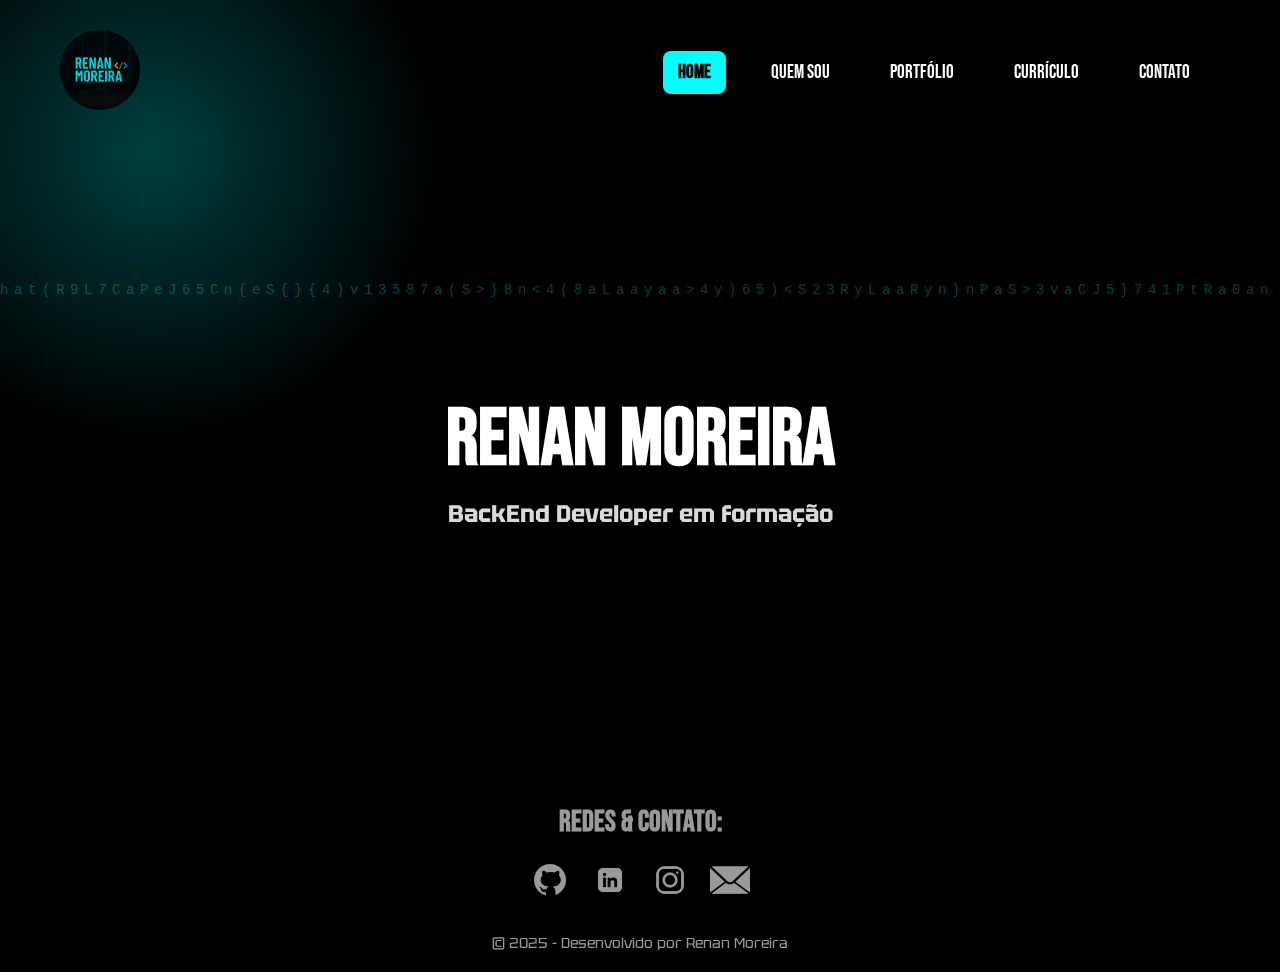
<file: index.html>
<!DOCTYPE html>
<html lang="pt-br">

<head>
  <meta charset="UTF-8" />
  <meta name="viewport" content="width=device-width, initial-scale=1.0" />
  <title>Renan Moreira - Portfólio</title>
  <link rel="stylesheet" href="styles/stylesIndex.css" />
  <link href="https://fonts.googleapis.com/css2?family=Tektur:wght@400..900&family=Bebas+Neue&display=swap"
    rel="stylesheet" />
</head>

<body>
  <canvas id="matrix"></canvas>

  <section class="container">
    <header class="cabecalho">
      <figure class="logo">
        <a href="contato.html">
          <img src="Assents/imagens/renan-logo.png" alt="Logo Renan Moreira" />
        </a>
      </figure>

      <nav class="menu" id="topo">
        <a href="index.html" class="ativo">Home</a>
        <a href="quemSouEu.html">Quem Sou</a>
        <a href="portifolio.html">Portfólio</a>
        <a href="curriculo.html">Currículo</a>
        <a href="contato.html">Contato</a>
      </nav>
    </header>

    <main class="conteudo-principal">
      <h1 class="titulo">Renan Moreira</h1>
      <h2 class="descricao">BackEnd Developer em formação</h2>
    </main>

    <footer class="rodape">
      <section class="destaques">
        <h3>Redes & Contato:</h3>
        <section class="logos">
          <a href="https://github.com/im-Renan" target="_blank">
            <img src="Assents/imagens/github-logo.png" alt="GitHub">
          </a>
          <a href="https://linkedin.com/in/irenan-moreira" target="_blank">
            <img src="Assents/imagens/linkedin-logo.png" alt="LinkedIn">
          </a>
          <a href="https://www.instagram.com/i.renanx" target="_blank">
            <img src="Assents/imagens/insta-logo.png" alt="Insta">
          </a>
          <a href="mailto:renan.edc21@gmail.com" target="_blank">
            <img src="Assents/imagens/email-logo.png" alt="Email">
          </a>
        </section>
      </section>
      <p>© 2025 - Desenvolvido por Renan Moreira</p>
    </footer>
  </section>

  <nav class="menu-flutuante" id="menuFlutuante">
    <img src="Assents/imagens/menu-flutuante.png" alt="Menu" class="menu-icon" />
    <article class="menu-opcoes">
      <a href="index.html" title="Home" class="ativo">Home</a>
      <a href="quemSouEu.html" title="Quem Sou">Quem Sou</a>
      <a href="portifolio.html" title="Portfólio">Portfólio</a>
      <a href="curriculo.html" title="Currículo">Currículo</a>
      <a href="contato.html" title="Contato">Contato</a>
    </article>
  </nav>

  <a href="#" class="btn-topo" id="btnTopo">
    <img src="Assents/imagens/setaTopo.png" alt="Voltar ao topo" />
  </a>

  <script src="Js/matrix.js"></script>
  <script src="Js/menuFlutuante.js"></script>
  <script src="Js/botaoTopo.js"></script>
  <script src="Js/visibilidade.js"></script>
</body>

</html>
</file>
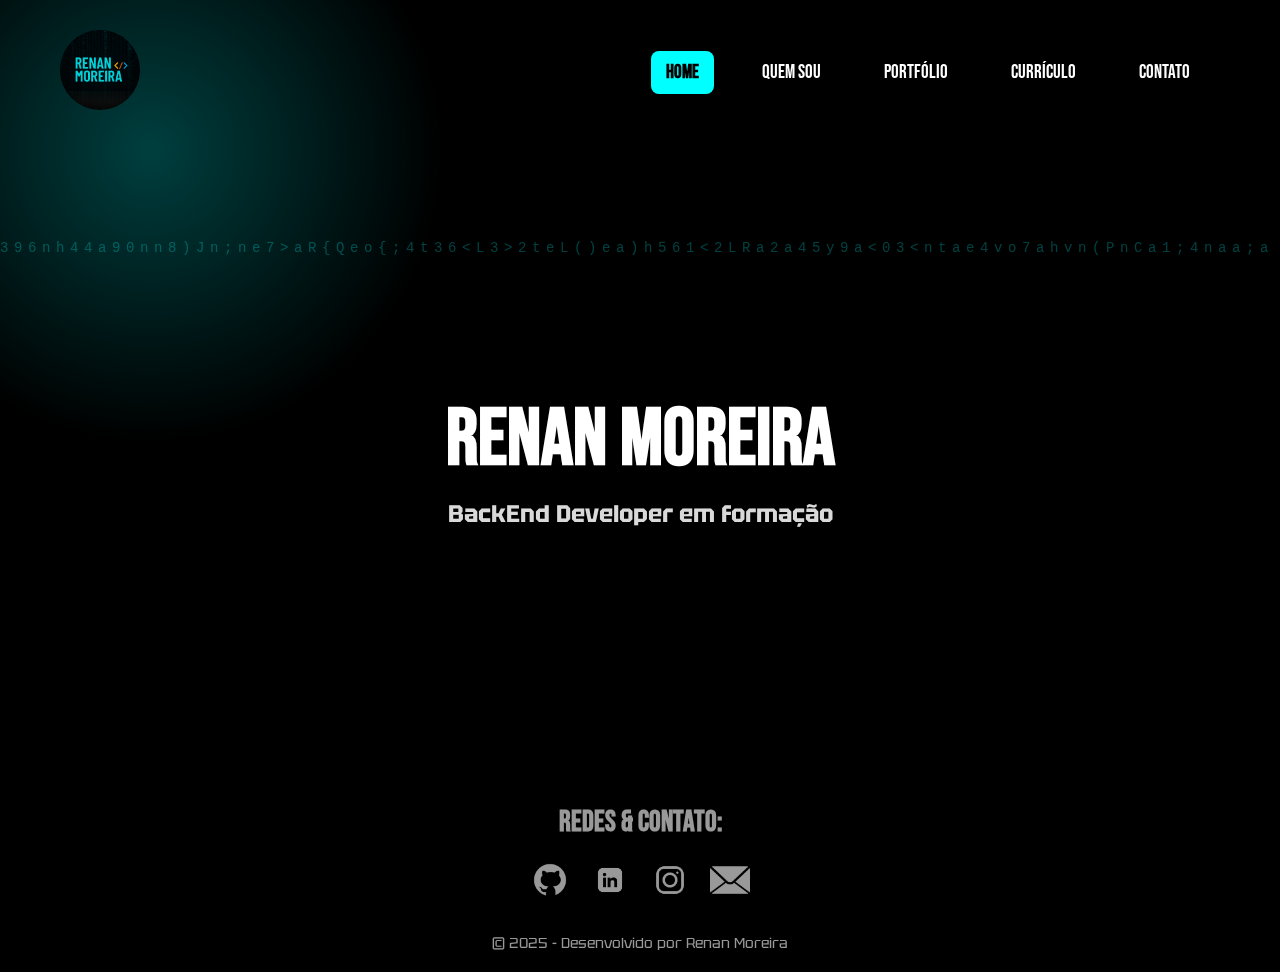
<file: Portfolio/index.html>
<!DOCTYPE html>
<html lang="pt-br">

<head>
  <meta charset="UTF-8" />
  <meta name="viewport" content="width=device-width, initial-scale=1.0" />
  <title>Renan Moreira - Portfólio</title>
  <link rel="stylesheet" href="styles/stylesIndex.css" />
  <link href="https://fonts.googleapis.com/css2?family=Tektur:wght@400..900&family=Bebas+Neue&display=swap"
    rel="stylesheet" />
</head>

<body>
    <canvas id="matrix"></canvas>

    <section class="container">
      <!-- Cabeçalho -->
      <header class="cabecalho">
        <figure class="logo">
          <a href="contato.html">
            <img src="Assents/imagens/renan-logo.png" alt="Logo Renan Moreira" />
          </a>
        </figure>

        <nav class="menu" id="topo">
          <a href="index.html" class="ativo">Home</a>
          <a href="quemSouEu.html">Quem Sou</a>
          <a href="portifolio.html">Portfólio</a>
          <a href="curriculo.html">Currículo</a>
          <a href="contato.html">Contato</a>
        </nav>
      </header>

      <!-- Conteúdo principal -->
      <main class="conteudo-principal">
        <h1 class="titulo">Renan Moreira</h1>
        <h2 class="descricao">BackEnd Developer em formação</h2>
      </main>

      <!-- Rodapé -->
      <footer class="rodape">
        <section class="destaques">
          <h3>Redes & Contato:</h3>
          <section class="logos">
            <a href="https://github.com/im-Renan" target="_blank">
              <img src="Assents/imagens/github-logo.png" alt="GitHub">
            </a>
            <a href="https://linkedin.com/in/irenan-moreira" target="_blank">
              <img src="Assents/imagens/linkedin-logo.png" alt="LinkedIn">
            </a>
            <a href="https://www.instagram.com/i.renanx" target="_blank">
              <img src="Assents/imagens/insta-logo.png" alt="Insta">
            </a>
            <a href="mailto:renan.edc21@gmail.com" target="_blank">
              <img src="Assents/imagens/email-logo.png" alt="Email">
            </a>
          </section>
        </section>
        <p>© 2025 - Desenvolvido por Renan Moreira</p>
      </footer>
    </section>

    <!-- Menu Flutuante -->
    <nav class="menu-flutuante" id="menuFlutuante">
      <img src="Assents/imagens/menu-flutuante.png" alt="Menu" class="menu-icon" />
      <article class="menu-opcoes">
        <a href="index.html" title="Home" class="ativo">Home</a>
        <a href="quemSouEu.html" title="Quem Sou">Quem Sou</a>
        <a href="portifolio.html" title="Portfólio">Portfólio</a>
        <a href="curriculo.html" title="Currículo">Currículo</a>
        <a href="contato.html" title="Contato">Contato</a>
      </article>
    </nav>

    <!-- Botão de topo -->
    <a href="#" class="btn-topo" id="btnTopo">
      <img src="Assents/imagens/setaTopo.png" alt="Voltar ao topo" />
    </a>

    <!-- Scripts -->
    <script src="Js/matrix.js"></script>
    <script src="Js/menuFlutuante.js"></script>
    <script src="Js/botaoTopo.js"></script>
</body>

</html>
</file>
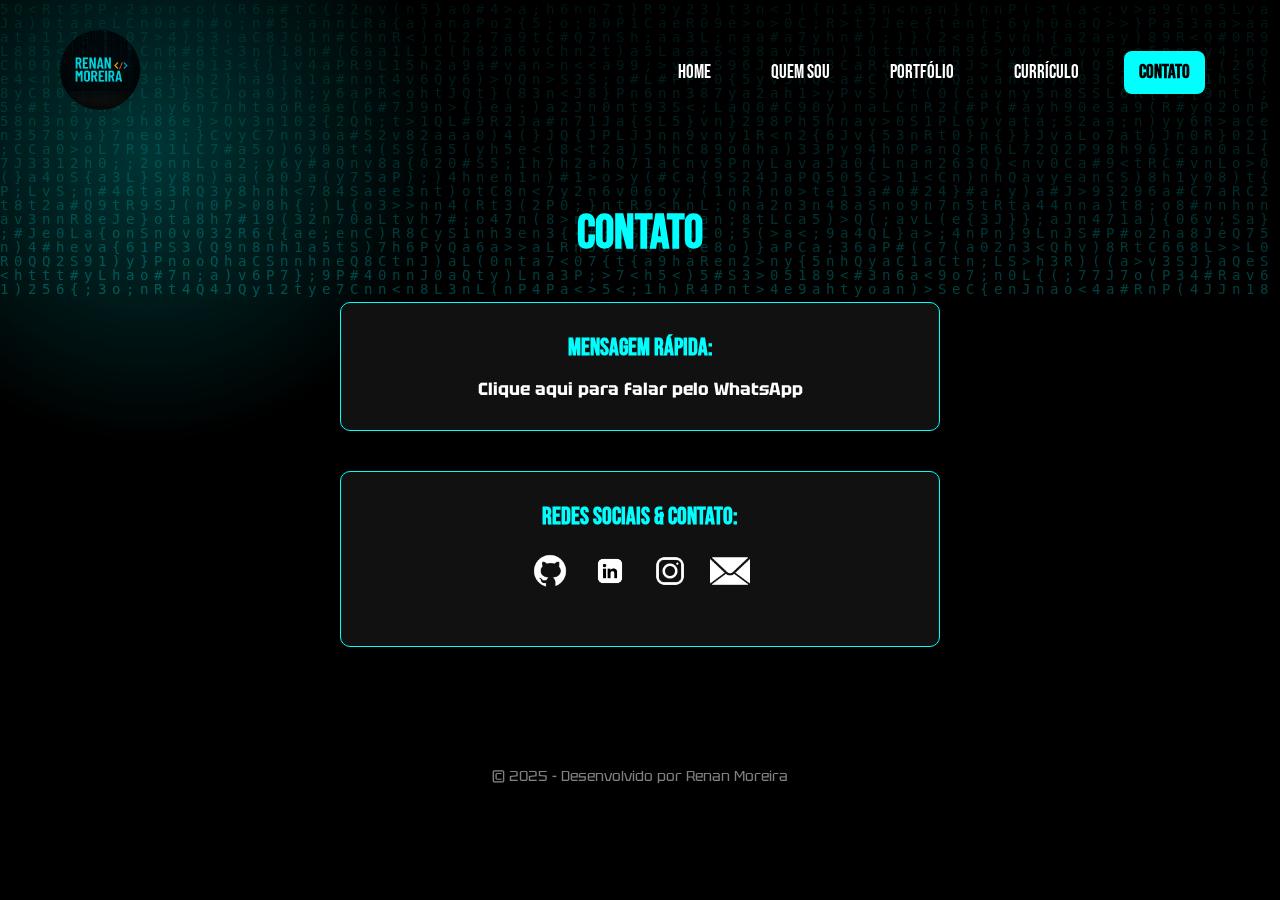
<file: contato.html>
<!DOCTYPE html>
<html lang="pt-br">

<head>
  <meta charset="UTF-8" />
  <meta name="viewport" content="width=device-width, initial-scale=1.0, viewport-fit=cover" />
  <title>Contato - Renan Moreira</title>
  <link rel="stylesheet" href="styles/stylesContato.css " />
  <link href="https://fonts.googleapis.com/css2?family=Tektur:wght@400..900&family=Bebas+Neue&display=swap"
    rel="stylesheet" />
</head>

<body>
  <canvas id="matrix"></canvas>

  <section class="container">
    <header class="cabecalho">
      <figure class="logo">
        <a href="index.html">
          <img src="Assents/imagens/renan-logo.png" alt="Logo Renan Moreira" />
        </a>
      </figure>

      <nav class="menu">
        <a href="index.html">Home</a>
        <a href="quemSouEu.html">Quem Sou</a>
        <a href="portifolio.html">Portfólio</a>
        <a href="curriculo.html">Currículo</a>
        <a href="contato.html" class="ativo">Contato</a>
      </nav>
    </header>

    <main class="contato">
      <h1>CONTATO</h1>

      <section class="info-contato">
        <h2>Mensagem rápida:</h2>
        <p>
          <a href="https://wa.me/5598992317673" target="_blank">Clique aqui para falar pelo WhatsApp</a>
        </p>
      </section>

      <section class="info-contato">
        <h2>Redes Sociais & contato:</h2>
        <section class="logos">
          <a href="https://github.com/im-Renan" target="_blank"><img src="Assents/imagens/github-logo.png"
              alt="GitHub"></a>
          <a href="https://linkedin.com/in/irenan-moreira" target="_blank"><img src="Assents/imagens/linkedin-logo.png"
              alt="LinkedIn"></a>
          <a href="https://www.instagram.com/i.renanx" target="_blank"><img src="Assents/imagens/insta-logo.png"
              alt="Insta"></a>
          <a href="mailto:renan.edc21@gmail.com" target="_blank"><img src="Assents/imagens/email-logo.png"
              alt="Email"></a>
        </section>
    </main>
  </section>

  <footer class="rodape">
    <p>© 2025 - Desenvolvido por Renan Moreira</p>
  </footer>

  <nav class="menu-flutuante" id="menuFlutuante">
    <img src="Assents/imagens/menu-flutuante.png" alt="Menu" class="menu-icon" />
    <article class="menu-opcoes">
      <a href="index.html" title="Home">Home</a>
      <a href="quemSouEu.html" title="Quem Sou">Quem Sou</a>
      <a href="portifolio.html" title="Portfólio">Portfólio</a>
      <a href="curriculo.html" title="Currículo">Currículo</a>
      <a href="contato.html" title="Contato" class="ativo">Contato</a>
    </article>
  </nav>

  <a href="#" class="btn-topo" id="btnTopo">
    <img src="Assents/imagens/setaTopo.png" alt="Voltar ao topo" />
  </a>


  <script src="Js/matrix.js"></script>
  <script src="Js/menuFlutuante.js"></script>
  <script src="Js/botaoTopo.js"></script>
  <script src="Js/visibilidade.js"></script>
</body>

</html>
</file>
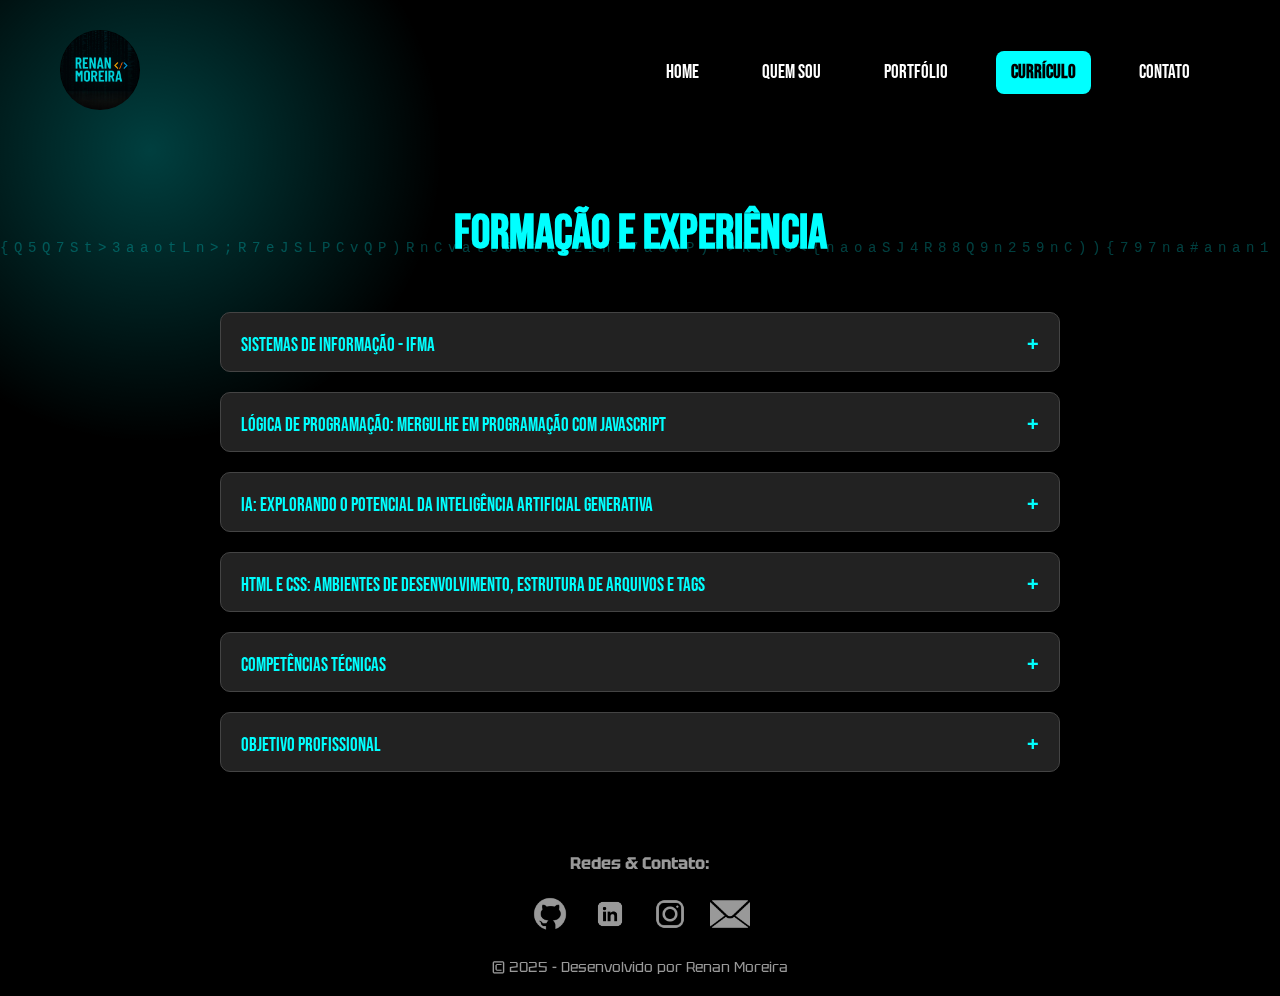
<file: curriculo.html>
<!DOCTYPE html>
<html lang="pt-br">

<head>
    <meta charset="UTF-8" />
    <meta name="viewport" content="width=device-width, initial-scale=1.0" />
    <title>Currículo - Renan Moreira</title>
    <link rel="stylesheet" href="styles/stylesCurriculo.css" />
    <link href="https://fonts.googleapis.com/css2?family=Tektur:wght@400..900&family=Bebas+Neue&display=swap"
        rel="stylesheet" />
</head>

<body>
    <canvas id="matrix"></canvas>

    <section class="container">
        <header class="cabecalho">
            <figure class="logo">
                <a href="contato.html">
                    <img src="Assents/imagens/renan-logo.png" alt="Logo Renan Moreira" />
                </a>
            </figure>

            <nav class="menu" id="topo">
                <a href="index.html">Home</a>
                <a href="quemSouEu.html">Quem Sou</a>
                <a href="portifolio.html">Portfólio</a>
                <a href="curriculo.html" class="ativo">Currículo</a>
                <a href="contato.html">Contato</a>
            </nav>
        </header>

        <main class="curriculo">
            <h1>Formação e Experiência</h1>

            <section class="experiencia">
                <article class="card">
                    <button class="card-header">
                        <figcaption>Sistemas de Informação - IFMA</figcaption>
                        </figure>
                        <span class="toggle-btn">+</span>
                    </button>
                    <section class="card-body">
                        <p>
                            Início em 2024. Curso voltado à formação de profissionais em tecnologia, com base sólida em
                            programação, algoritmos, estrutura de dados, engenharia de software, banco de dados, redes
                            de computadores e desenvolvimento de sistemas web. Também inclui noções de gestão,
                            matemática e segurança da informação. Foco atual em back-end e resolução de problemas
                            computacionais.
                        </p>
                        </p>
                    </section>
                </article>


                <article class="card">
                    <button class="card-header">
                        Lógica de programação: mergulhe em programação com JavaScript
                        <span class="toggle-btn">+</span>
                    </button>
                    <section class="card-body">
                        <ul>
                            <li>Ingresse no mundo de desenvolvimento seguindo boas práticas de programação</li>
                            <li>Desenvolva uma aplicação do início ao fim, inspirada no mundo real</li>
                            <li>Aprenda a adaptar soluções desenvolvidas pela linguagem em seus programas de software
                            </li>
                            <li>Integrar a Maritaca AI no ambiente de trabalho</li>
                        </ul>
                        <img src="Assents/imagens/certificados/Certificado - Alura - Cursos {2}_page-0001.jpg"
                            alt="Certificado Node.js" class="certificado" />
                    </section>
                </article>

                <article class="card">
                    <button class="card-header">
                        IA: explorando o potencial da inteligência artificial generativa
                        <span class="toggle-btn">+</span>
                    </button>
                    <section class="card-body">
                        <ul>
                            <li>Como utilizar o ChatGPT para criar e manipular textos</li>
                            <li>Explorar as funcionalidades do Google AI Studio para IAs multimodais</li>
                            <li>Revisar e resumir textos de forma eficiente com o Gemini</li>
                            <li>Integrar a Maritaca AI no ambiente de trabalho</li>
                            <li>Aplicar IAs generativas para aumentar a produtividade</li>
                            <li>Utilizar IAs para lidar com diferentes tipos de mídia</li>
                        </ul>
                        <img src="Assents/imagens/certificados/Certificado - Alura - CursoIA_page-0001.jpg"
                            alt="Certificado Node.js" class="certificado" />
                    </section>
                </article>

                <article class="card">
                    <button class="card-header">
                        HTML e CSS: ambientes de desenvolvimento, estrutura de arquivos e tags
                        <span class="toggle-btn">+</span>
                    </button>
                    <section class="card-body">
                        <ul>
                            <li>Aprenda a fazer o download e instalar um ambiente para o desenvolvimento de páginas HTML
                                e CSSComo utilizar o ChatGPT para criar e manipular textos</li>
                            <li>Saiba como estudar uma nova tecnologia com base na documentação</li>
                            <li>Crie um projeto com HTML e CSS do zero</li>
                            <li>Pratique estilizações com CSS</li>
                            <li>Entenda a importância do HTML semântico e boas práticas de desenvolvimento</li>
                        </ul>
                        <img src="Assents/imagens/certificados/Renan Moreira Da Silva - Curso HTML e CSS_ ambientes de desenvolvimento, estrutura de arquivos e tags - Alura_page-0001.jpg"
                            alt="Certificado Node.js" class="certificado" />
                    </section>
                </article>


                <article class="card">
                    <button class="card-header">
                        Competências Técnicas
                        <span class="toggle-btn">+</span>
                    </button>
                    <section class="card-body">
                        <ul>
                            <li>Java • C • JavaScript</li>
                            <li>SQL • OracleSQL • MongoDB</li>
                            <li>Git • GitHub • Docker</li>
                            <li>HTML • CSS • Figma</li>
                        </ul>
                    </section>
                </article>

                <article class="card">
                    <button class="card-header">
                        Objetivo Profissional
                        <span class="toggle-btn">+</span>
                    </button>
                    <section class="card-body">
                        <p>Buscar minha primeira experiência como dev backend ou estágio técnico em TI.</p>
                    </section>
                </article>
            </section>
        </main>

        <footer class="rodape">
            <section class="destaques">
                <h3>Redes & Contato:</h3>
                <section class="logos">
                    <a href="https://github.com/im-Renan" target="_blank"><img src="Assents/imagens/github-logo.png"
                            alt="GitHub"></a>
                    <a href="https://linkedin.com/in/irenan-moreira" target="_blank"><img
                            src="Assents/imagens/linkedin-logo.png" alt="LinkedIn"></a>
                    <a href="https://www.instagram.com/i.renanx" target="_blank"><img
                            src="Assents/imagens/insta-logo.png" alt="Insta"></a>
                    <a href="mailto:renan.edc21@gmail.com" target="_blank"><img src="Assents/imagens/email-logo.png"
                            alt="Email"></a>
                </section>
            </section>
            <p>© 2025 - Desenvolvido por Renan Moreira</p>
        </footer>

        <nav class="menu-flutuante" id="menuFlutuante">
            <img src="Assents/imagens/menu-flutuante.png" alt="Menu" class="menu-icon" />
            <article class="menu-opcoes">
                <a href="index.html" title="Home">Home</a>
                <a href="quemSouEu.html" title="Quem Sou">Quem Sou</a>
                <a href="portifolio.html" title="Portfólio">Portfólio</a>
                <a href="curriculo.html" title="Currículo" class="ativo">Currículo</a>
                <a href="contato.html" title="Contato">Contato</a>
            </article>
        </nav>

        <a href="#" class="btn-topo" id="btnTopo">
            <img src="Assents/imagens/setaTopo.png" alt="Voltar ao topo" />
        </a>

        <script src="Js/matrix.js"></script>
        <script src="Js/menuFlutuante.js"></script>
        <script src="Js/botaoTopo.js"></script>
        <script src="Js/cardsExperiencias.js"></script>

        <script>
            const icone = document.querySelector('.menu-icon');
            const menu = document.querySelector('.menu-flutuante');

            icone.addEventListener('click', () => {
                menu.classList.toggle('ativo');
            });
        </script>


</body>

</html>
</file>
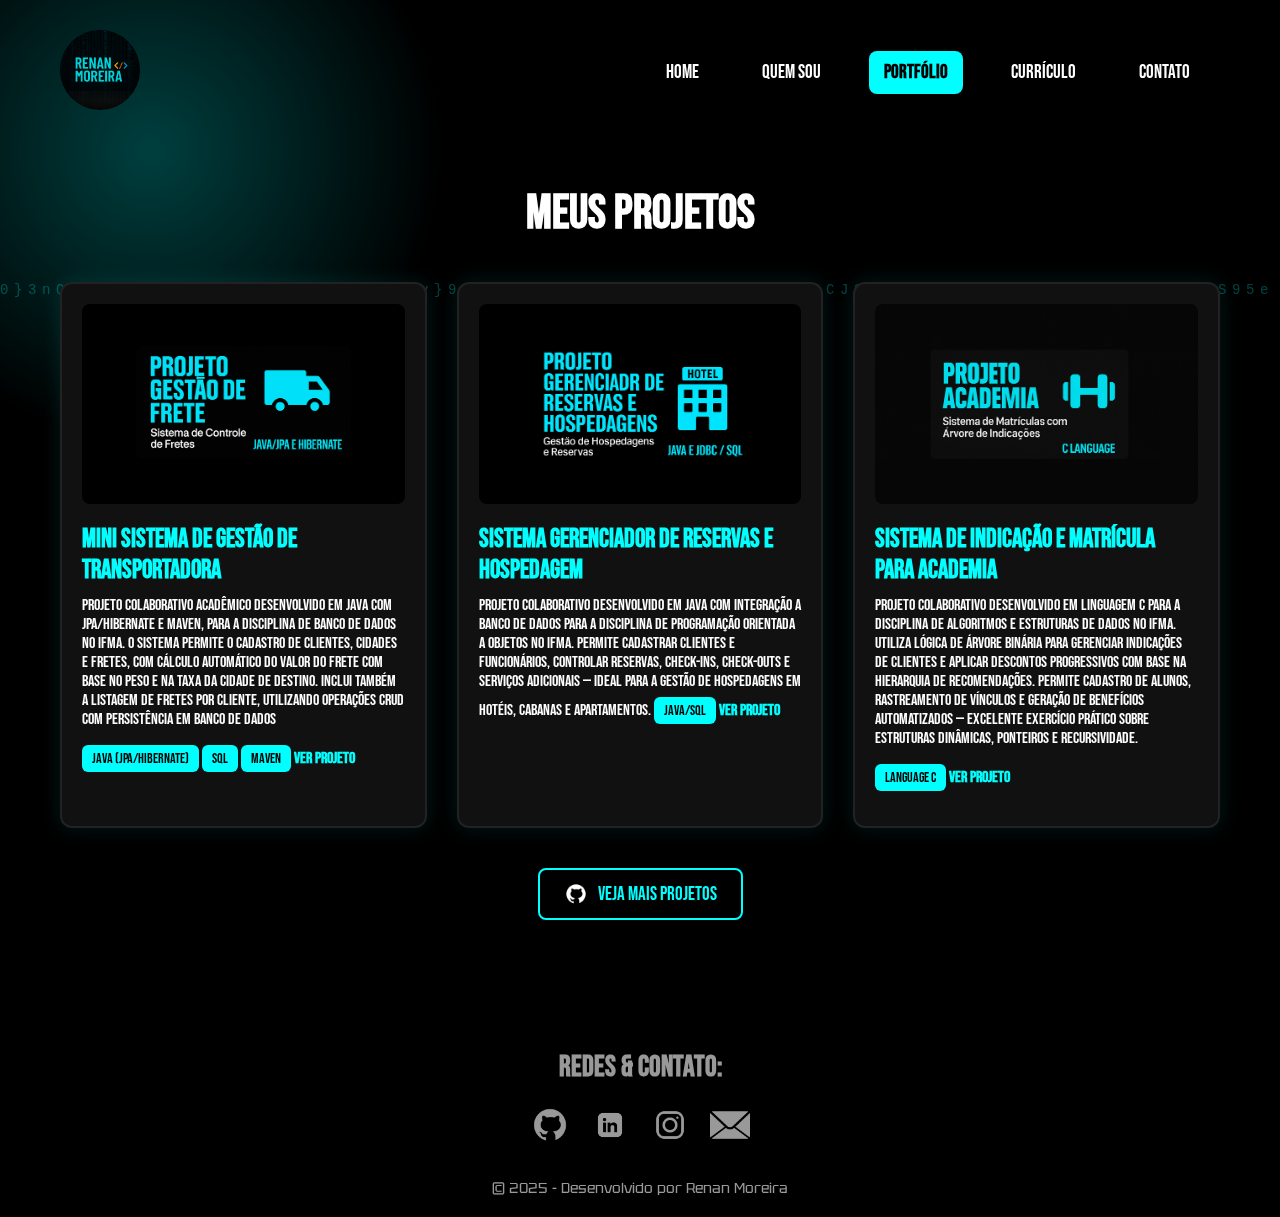
<file: portifolio.html>
<!DOCTYPE html>
<html lang="pt-br">

<head>
    <meta charset="UTF-8">
    <meta name="viewport" content="width=device-width, initial-scale=1.0">
    <title>Portfólio - Renan Moreira</title>
    <link rel="stylesheet" href="styles/stylesPortifolio.css">
</head>

<body>
    <canvas id="matrix"></canvas>

    <section class="container">
        <header class="cabecalho">
            <figure class="logo">
                <a href="contato.html">
                    <img src="Assents/imagens/renan-logo.png" alt="Logo Renan Moreira" />
                </a>
            </figure>

            <nav class="menu" id="topo">
                <a href="index.html">Home</a>
                <a href="quemSouEu.html">Quem Sou</a>
                <a href="portifolio.html" class="ativo">Portfólio</a>
                <a href="curriculo.html">Currículo</a>
                <a href="contato.html">Contato</a>
            </nav>
        </header>

        <main class="projetos">
            <h1>Meus Projetos</h1>

            <section class="grid-projetos">
                <article class="card-projeto">
                    <img src="Assents/imagens/cards/gestao-frete-logo.png" alt="Imagem do Projeto Gestão de Fretes"
                        class="projeto-imagem">

                    <h2>Mini Sistema de Gestão de Transportadora</h2>
                    <p>Projeto colaborativo acadêmico desenvolvido em Java com JPA/Hibernate e Maven, para a disciplina
                        de Banco de Dados no IFMA. O sistema permite o cadastro de clientes, cidades e fretes, com
                        cálculo automático do valor do frete com base no peso e na taxa da cidade de destino. Inclui
                        também a listagem de fretes por cliente, utilizando operações CRUD com persistência em banco de
                        dados</p>
                    <span>Java (JPA/Hibernate)</span>
                    <span>SQL</span>
                    <span>Maven</span>
                    <a href="https://github.com/im-Renan/gestao-fretes.git" target="_blank">Ver Projeto</a>
                </article>

                <article class="card-projeto">
                    <img src="Assents/imagens/cards/reserva-hospedagem-logo.png"
                        alt="Imagem do Projeto Gestão de Fretes" class="projeto-imagem">
                    <h2>Sistema Gerenciador de Reservas e Hospedagem</h2>
                    Projeto colaborativo desenvolvido em Java com integração a banco de dados para a disciplina de
                    Programação Orientada a Objetos no IFMA. Permite cadastrar clientes e funcionários, controlar
                    reservas, check-ins, check-outs e serviços adicionais — ideal para a gestão de hospedagens em
                    hotéis, cabanas e apartamentos.
                    <span>Java/SQL</span>
                    <a href="https://github.com/im-Renan/ProjetoGerenciadorDeReservaEHospedagem" target="_blank">Ver
                        Projeto</a>
                </article>

                <article class="card-projeto">
                    <img src="Assents/imagens/cards/projeto-academia-logo.png"
                        alt="Imagem do Projeto Gestão de Fretes" class="projeto-imagem">
                    <h2>Sistema de Indicação e Matrícula para Academia</h2>
                    <p>Projeto colaborativo desenvolvido em linguagem C para a disciplina de Algoritmos e Estruturas de Dados no IFMA. Utiliza lógica de árvore binária para gerenciar indicações de clientes e aplicar descontos progressivos com base na hierarquia de recomendações. Permite cadastro de alunos, rastreamento de vínculos e geração de benefícios automatizados — excelente exercício prático sobre estruturas dinâmicas, ponteiros e recursividade.</p>
                    <span>language C</span>
                    <a href="https://github.com/im-Renan/Projeto-Academia" target="_blank">Ver Projeto</a>
                </article>
            </section>

            <section class="ver-mais">
                <a href="https://github.com/im-Renan?tab=repositories" target="_blank">
                    <img src="Assents/imagens/github-logo.png" alt="Logo GitHub" class="github-icon">
                    Veja mais projetos
                </a>
            </section>
        </main>
    </section>

    <footer class="rodape">
        <section class="destaques">
            <h3>Redes & Contato:</h3>
            <section class="logos">
                <a href="https://github.com/im-Renan" target="_blank"><img src="Assents/imagens/github-logo.png"
                        alt="GitHub"></a>
                <a href="https://linkedin.com/in/irenan-moreira" target="_blank"><img
                        src="Assents/imagens/linkedin-logo.png" alt="LinkedIn"></a>
                <a href="https://www.instagram.com/i.renanx" target="_blank"><img src="Assents/imagens/insta-logo.png"
                        alt="Insta"></a>
                <a href="mailto:renan.edc21@gmail.com" target="_blank"><img src="Assents/imagens/email-logo.png"
                        alt="Email"></a>
            </section>
        </section>
        <p>© 2025 - Desenvolvido por Renan Moreira</p>
    </footer>

    <nav class="menu-flutuante" id="menuFlutuante">
        <img src="Assents/imagens/menu-flutuante.png" alt="Menu" class="menu-icon" />
        <article class="menu-opcoes">
            <a href="index.html" title="Home">Home</a>
            <a href="quemSouEu.html" title="Quem Sou">Quem Sou</a>
            <a href="portifolio.html" title="Portfólio" class="ativo">Portfólio</a>
            <a href="curriculo.html" title="Currículo">Currículo</a>
            <a href="contato.html" title="Contato">Contato</a>
        </article>
    </nav>

    <a href="#" class="btn-topo" id="btnTopo">
        <img src="Assents/imagens/setaTopo.png" alt="Voltar ao topo" />
    </a>

    <script src="Js/matrix.js"></script>
    <script src="Js/menuFlutuante.js"></script>
    <script src="Js/botaoTopo.js"></script>
</body>

</html>
</file>
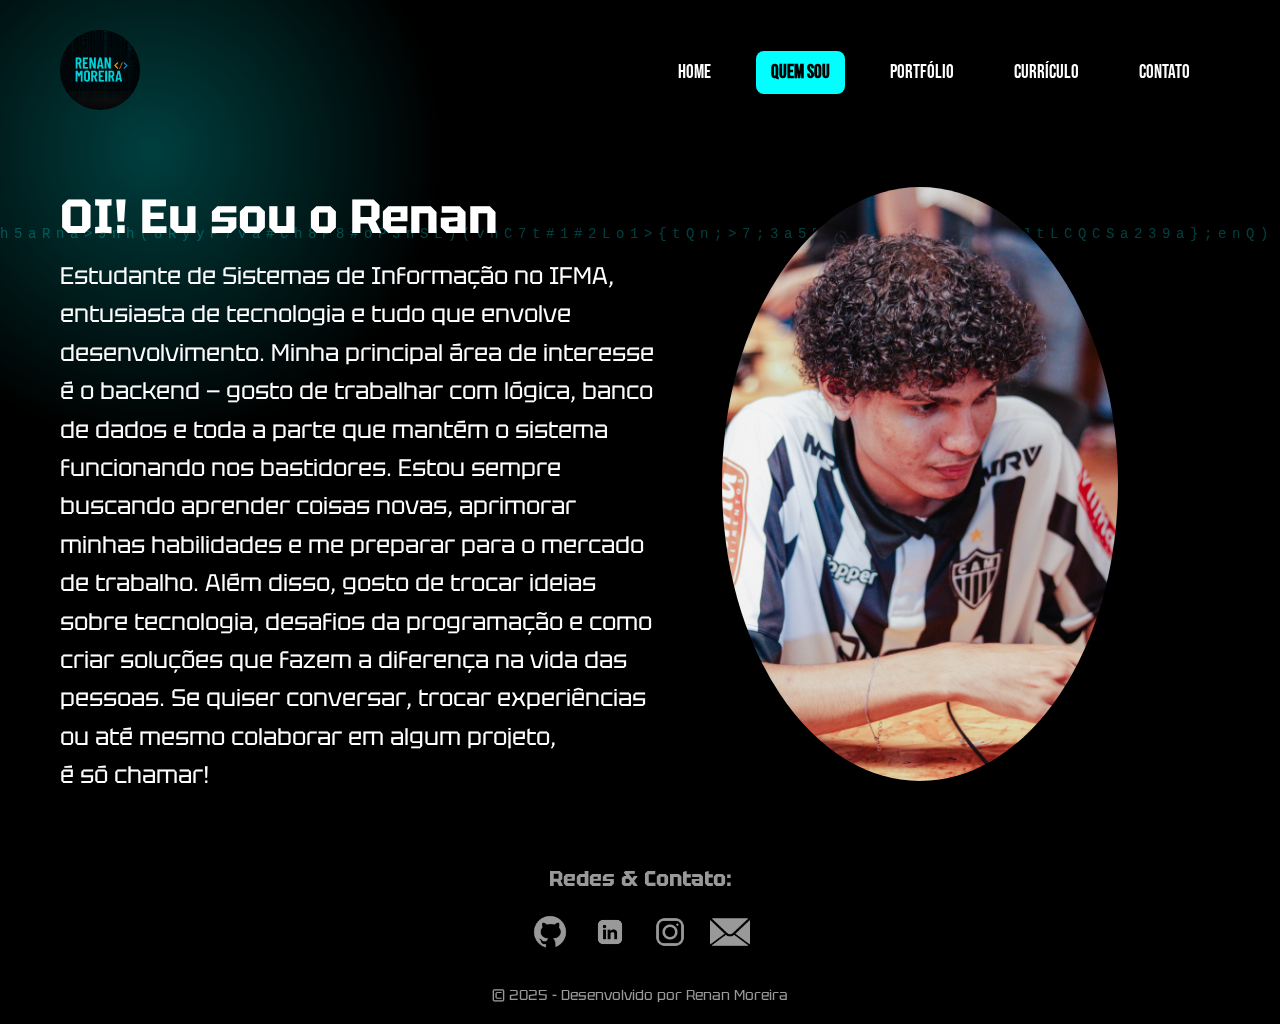
<file: quemSouEu.html>
<!DOCTYPE html>
<html lang="pt-br">

<head>
  <meta charset="UTF-8">
  <meta name="viewport" content="width=device-width, initial-scale=1.0">
  <title>Quem Sou Eu? - Renan Moreira</title>
  <link rel="stylesheet" href="styles/stylesQuemSouEu.css">
</head>

<body>
  <canvas id="matrix"></canvas>

  <section class="container">
    <header class="cabecalho">
      <figure class="logo">
        <a href="contato.html">
          <img src="Assents/imagens/renan-logo.png" alt="Logo Renan Moreira" />
        </a>
      </figure>

      <nav class="menu" id="topo">
        <a href="index.html">Home</a>
        <a href="quemSouEu.html" class="ativo">Quem Sou</a>
        <a href="portifolio.html">Portfólio</a>
        <a href="curriculo.html">Currículo</a>
        <a href="contato.html">Contato</a>
      </nav>
    </header>
  </section>

  <main class="conteudo-principal">
    <section class="sobre-container">
      <section class="sobre-texto">
        <h1>OI! Eu sou o Renan</h1>
        <p>Estudante de Sistemas de Informação no IFMA, entusiasta de tecnologia e tudo que envolve desenvolvimento.
          Minha principal área de interesse é o backend — gosto de trabalhar com lógica, banco de dados e toda a parte
          que mantém o sistema funcionando nos bastidores. Estou sempre buscando aprender coisas novas, aprimorar minhas
          habilidades e me preparar para o mercado de trabalho. Além disso, gosto de trocar ideias sobre tecnologia,
          desafios da programação e como criar soluções que fazem a diferença na vida das pessoas. Se quiser conversar,
          trocar experiências ou até mesmo colaborar em algum projeto, é só chamar!</p>
      </section>

      <figure>
        <img src="Assents/Imagem-Renan.jpg" alt="Imagem Principal">
      </figure>
    </section>
  </main>

  <footer class="rodape">
    <section class="destaques">
      <h2 id="contatos">Redes & Contato:</h2>
      <section class="logos">
        <a href="https://github.com/im-Renan" target="_blank">
          <img src="Assents/imagens/github-logo.png" alt="GitHub">
        </a>
        <a href="https://linkedin.com/in/irenan-moreira" target="_blank">
          <img src="Assents/imagens/linkedin-logo.png" alt="LinkedIn">
        </a>
        <a href="https://www.instagram.com/i.renanx" target="_blank">
          <img src="Assents/imagens/insta-logo.png" alt="Insta">
        </a>
        <a href="mailto:renan.edc21@gmail.com" target="_blank">
          <img src="Assents/imagens/email-logo.png" alt="Email">
        </a>
      </section>
    </section>
    <p>© 2025 - Desenvolvido por Renan Moreira</p>
  </footer>

  <nav class="menu-flutuante" id="menuFlutuante">
    <img src="Assents/imagens/menu-flutuante.png" alt="Menu" class="menu-icon" />
    <article class="menu-opcoes">
      <a href="index.html" title="Home">Home</a>
      <a href="quemSouEu.html" title="Quem Sou" class="ativo">Quem Sou</a>
      <a href="portifolio.html" title="Portfólio">Portfólio</a>
      <a href="curriculo.html" title="Currículo">Currículo</a>
      <a href="contato.html" title="Contato">Contato</a>
    </article>
  </nav>

  <a href="#" class="btn-topo" id="btnTopo">
    <img src="Assents/imagens/setaTopo.png" alt="Voltar ao topo" />
  </a>

  <script src="Js/matrix.js"></script>
  <script src="Js/menuFlutuante.js"></script>
  <script src="Js/botaoTopo.js"></script>
  <script src="Js/visibilidade.js"></script>
</body>

</html>
</file>
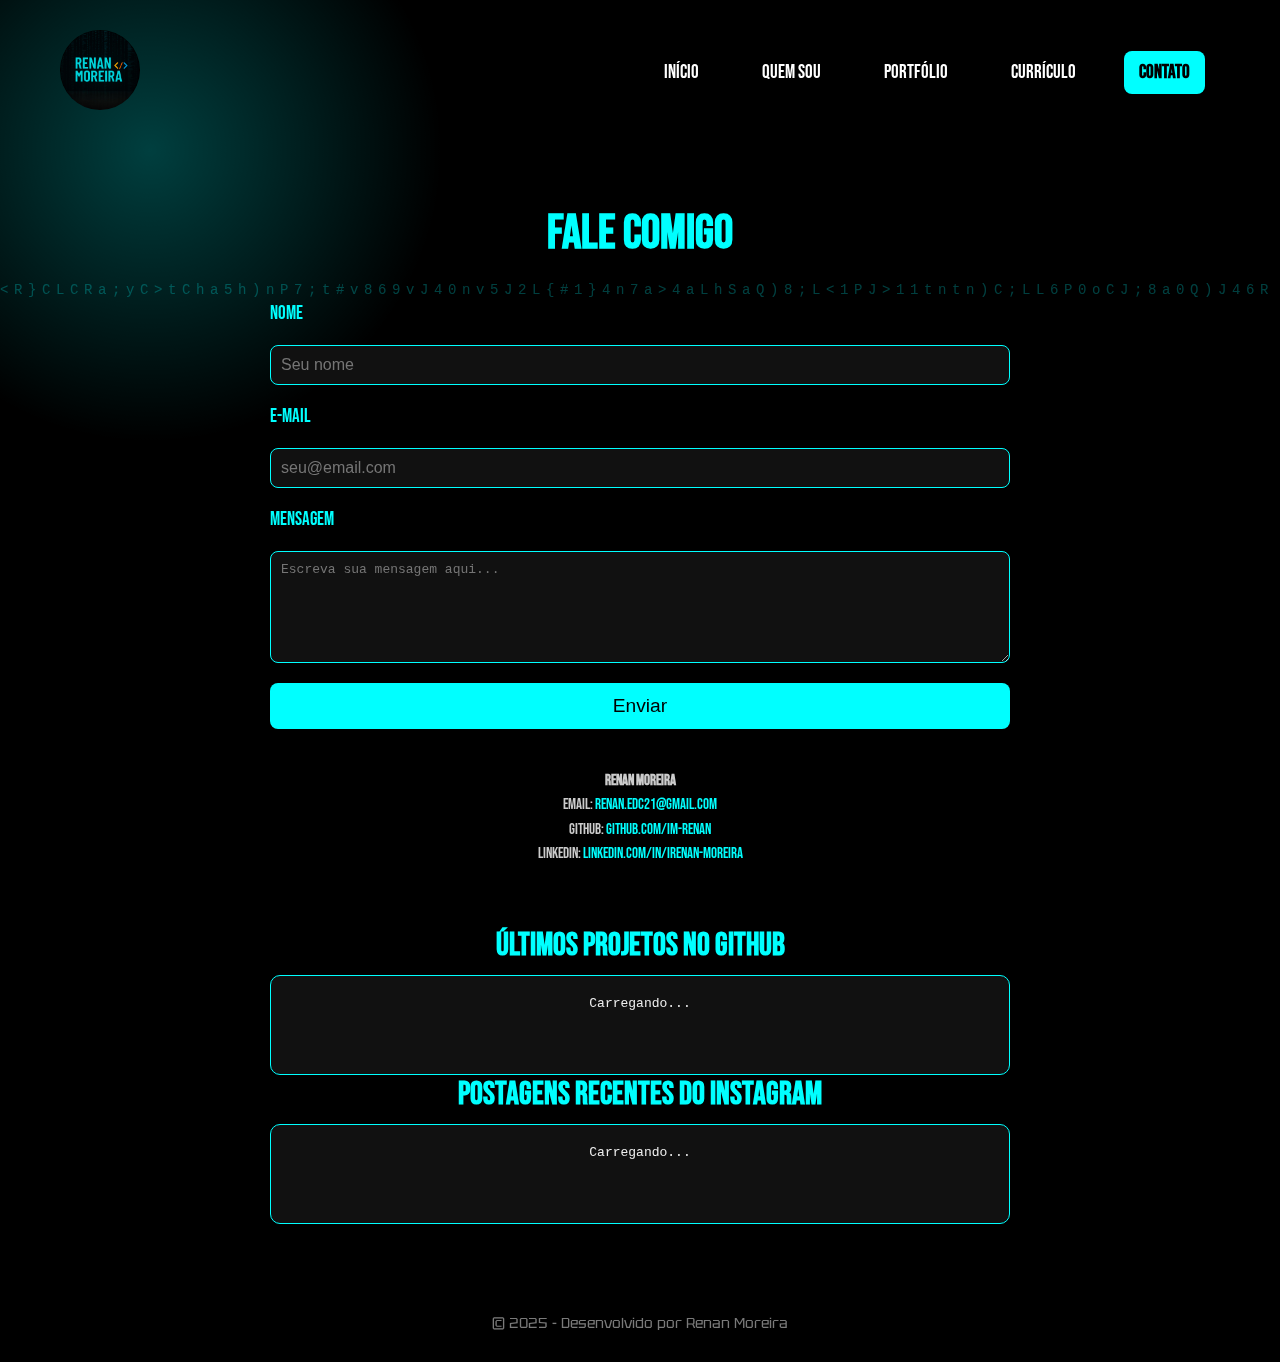
<file: Portfolio/contato.html>
<!DOCTYPE html>
<html lang="pt-br">
<head>
  <meta charset="UTF-8" />
  <meta name="viewport" content="width=device-width, initial-scale=1.0" />
  <title>Contato - Renan Moreira</title>
  <link rel="stylesheet" href="styles/stylesContato.css" />
  <link href="https://fonts.googleapis.com/css2?family=Tektur:wght@400..900&family=Bebas+Neue&display=swap"
    rel="stylesheet" />
</head>
<body>
  <canvas id="matrix"></canvas>

  <section class="conteudo">
    <header class="cabecalho">
      <figure class="logo-cabecalho">
        <a href="index.html">
          <img src="Assents/imagens/renan-logo.png" alt="Logotipo Renan Moreira" />
        </a>
      </figure>
      <nav class="menu">
        <a href="index.html">Início</a>
        <a href="quemSouEu.html">Quem Sou</a>
        <a href="portifolio.html">Portfólio</a>
        <a href="curriculo.html">Currículo</a>
        <a href="contato.html" class="ativo">Contato</a>
      </nav>
    </header>

    <main class="contato">
      <h1>Fale Comigo</h1>

      <form class="formulario-contato" action="#" method="post">
        <label for="nome">Nome</label>
        <input type="text" id="nome" name="nome" placeholder="Seu nome" required />
        <label for="email">E-mail</label>
        <input type="email" id="email" name="email" placeholder="seu@email.com" required />
        <label for="mensagem">Mensagem</label>
        <textarea id="mensagem" name="mensagem" rows="6" placeholder="Escreva sua mensagem aqui..." required></textarea>
        <button type="submit">Enviar</button>
      </form>

      <address>
        <p><strong>Renan Moreira</strong></p>
        <p>Email: <a href="mailto:renan.edc21@gmail.com">renan.edc21@gmail.com</a></p>
        <p>GitHub: <a href="https://github.com/im-Renan" target="_blank">github.com/im-Renan</a></p>
        <p>LinkedIn: <a href="https://linkedin.com/in/irenan-moreira" target="_blank">linkedin.com/in/irenan-moreira</a></p>
      </address>

      <section class="secao-dinamica">
        <h2>Últimos Projetos no GitHub</h2>
        <div id="github-projetos">Carregando...</div>

        <h2>Postagens Recentes do Instagram</h2>
        <div id="instagram-feed">Carregando...</div>
      </section>
    </main>

    <footer class="rodape">
      <p>© 2025 - Desenvolvido por Renan Moreira</p>
    </footer>
  </section>

  <script src="Js/matrix.js"></script>
  <!-- Futuro: <script src="githubApi.js"></script> -->
  <!-- Futuro: <script src="instagramApi.js"></script> -->
</body>
</html>
</file>
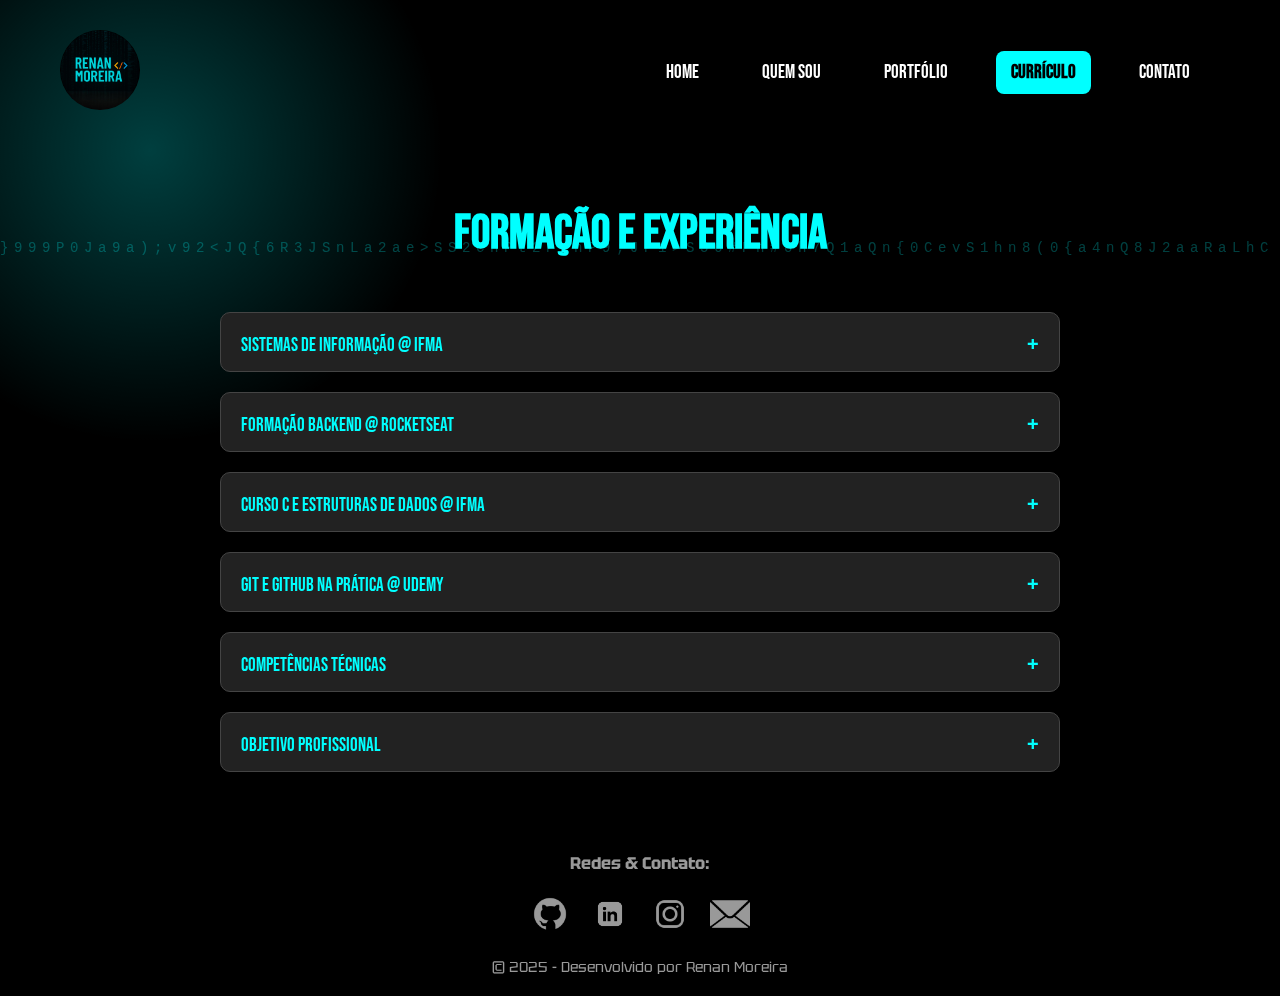
<file: Portfolio/curriculo.html>
<!DOCTYPE html>
<html lang="pt-br">

<head>
    <meta charset="UTF-8" />
    <meta name="viewport" content="width=device-width, initial-scale=1.0" />
    <title>Currículo - Renan Moreira</title>
    <link rel="stylesheet" href="styles/stylesCurriculo.css" />
    <link href="https://fonts.googleapis.com/css2?family=Tektur:wght@400..900&family=Bebas+Neue&display=swap"
        rel="stylesheet" />
</head>

<body>
    <canvas id="matrix"></canvas>

    <section class="container">
        <header class="cabecalho">
            <figure class="logo">
                <a href="contato.html">
                    <img src="Assents/imagens/renan-logo.png" alt="Logo Renan Moreira" />
                </a>
            </figure>

            <nav class="menu" id="topo">
                <a href="index.html">Home</a>
                <a href="quemSouEu.html">Quem Sou</a>
                <a href="portifolio.html">Portfólio</a>
                <a href="curriculo.html" class="ativo">Currículo</a>
                <a href="contato.html">Contato</a>
            </nav>
        </header>

        <main class="curriculo">
            <h1>Formação e Experiência</h1>

            <section class="experiencia">
                <article class="card">
                    <button class="card-header">
                        <figcaption>Sistemas de Informação @ IFMA</figcaption>
                        </figure>
                        <span class="toggle-btn">+</span>
                    </button>
                    <section class="card-body">
                        <p>
                            Início em 2024. Curso voltado à formação de profissionais em tecnologia, com base sólida em
                            programação, algoritmos, estrutura de dados, engenharia de software, banco de dados, redes
                            de computadores e desenvolvimento de sistemas web. Também inclui noções de gestão,
                            matemática e segurança da informação. Foco atual em back-end e resolução de problemas
                            computacionais.
                        </p>
                        </p>
                    </section>
                </article>

                <article class="card">
                    <button class="card-header">
                        Formação Backend @ Rocketseat
                        <span class="toggle-btn">+</span>
                    </button>
                    <section class="card-body">
                        <p>Node.js, Express e MongoDB com API REST, autenticação e boas práticas de código.</p>
                    </section>
                </article>

                <article class="card">
                    <button class="card-header">
                        Curso C e Estruturas de Dados @ IFMA
                        <span class="toggle-btn">+</span>
                    </button>
                    <section class="card-body">
                        <p>Vetores, ponteiros, matrizes e funções em C para resolver problemas computacionais.</p>
                    </section>
                </article>

                <article class="card">
                    <button class="card-header">
                        Git e GitHub na Prática @ Udemy
                        <span class="toggle-btn">+</span>
                    </button>
                    <section class="card-body">
                        <p>Branches, merges, pull requests, fork, clone e trabalho em equipe com versionamento.</p>
                    </section>
                </article>

                <article class="card">
                    <button class="card-header">
                        Competências Técnicas
                        <span class="toggle-btn">+</span>
                    </button>
                    <section class="card-body">
                        <ul>
                            <li>Java • C • JavaScript</li>
                            <li>Node.js • Express • MongoDB</li>
                            <li>Git • GitHub • VS Code</li>
                            <li>HTML • CSS • Figma</li>
                        </ul>
                    </section>
                </article>

                <article class="card">
                    <button class="card-header">
                        Objetivo Profissional
                        <span class="toggle-btn">+</span>
                    </button>
                    <section class="card-body">
                        <p>Buscar minha primeira experiência como dev backend ou estágio técnico em TI.</p>
                        <img src="Assents/imagens/email-logo.png" alt="Certificado Node.js" class="certificado" />
                    </section>
                </article>
            </section>
        </main>

        <footer class="rodape">
            <section class="destaques">
                <h3>Redes & Contato:</h3>
                <section class="logos">
                    <a href="https://github.com/im-Renan" target="_blank"><img src="Assents/imagens/github-logo.png"
                            alt="GitHub"></a>
                    <a href="https://linkedin.com/in/irenan-moreira" target="_blank"><img
                            src="Assents/imagens/linkedin-logo.png" alt="LinkedIn"></a>
                    <a href="https://www.instagram.com/i.renanx" target="_blank"><img
                            src="Assents/imagens/insta-logo.png" alt="Insta"></a>
                    <a href="mailto:renan.edc21@gmail.com" target="_blank"><img src="Assents/imagens/email-logo.png"
                            alt="Email"></a>
                </section>
            </section>
            <p>© 2025 - Desenvolvido por Renan Moreira</p>
        </footer>

        <nav class="menu-flutuante" id="menuFlutuante">
            <img src="Assents/imagens/menu-flutuante.png" alt="Menu" class="menu-icon" />
            <article class="menu-opcoes">
                <a href="index.html" title="Home">Home</a>
                <a href="quemSouEu.html" title="Quem Sou">Quem Sou</a>
                <a href="portifolio.html" title="Portfólio">Portfólio</a>
                <a href="curriculo.html" title="Currículo" class="ativo">Currículo</a>
                <a href="contato.html" title="Contato">Contato</a>
            </article>
        </nav>

        <a href="#" class="btn-topo" id="btnTopo">
            <img src="Assents/imagens/setaTopo.png" alt="Voltar ao topo" />
        </a>

        <script src="Js/matrix.js"></script>
        <script src="Js/menuFlutuante.js"></script>
        <script src="Js/botaoTopo.js"></script>
        <script src="Js/cardsExperiencias.js"></script>

</html>
</file>
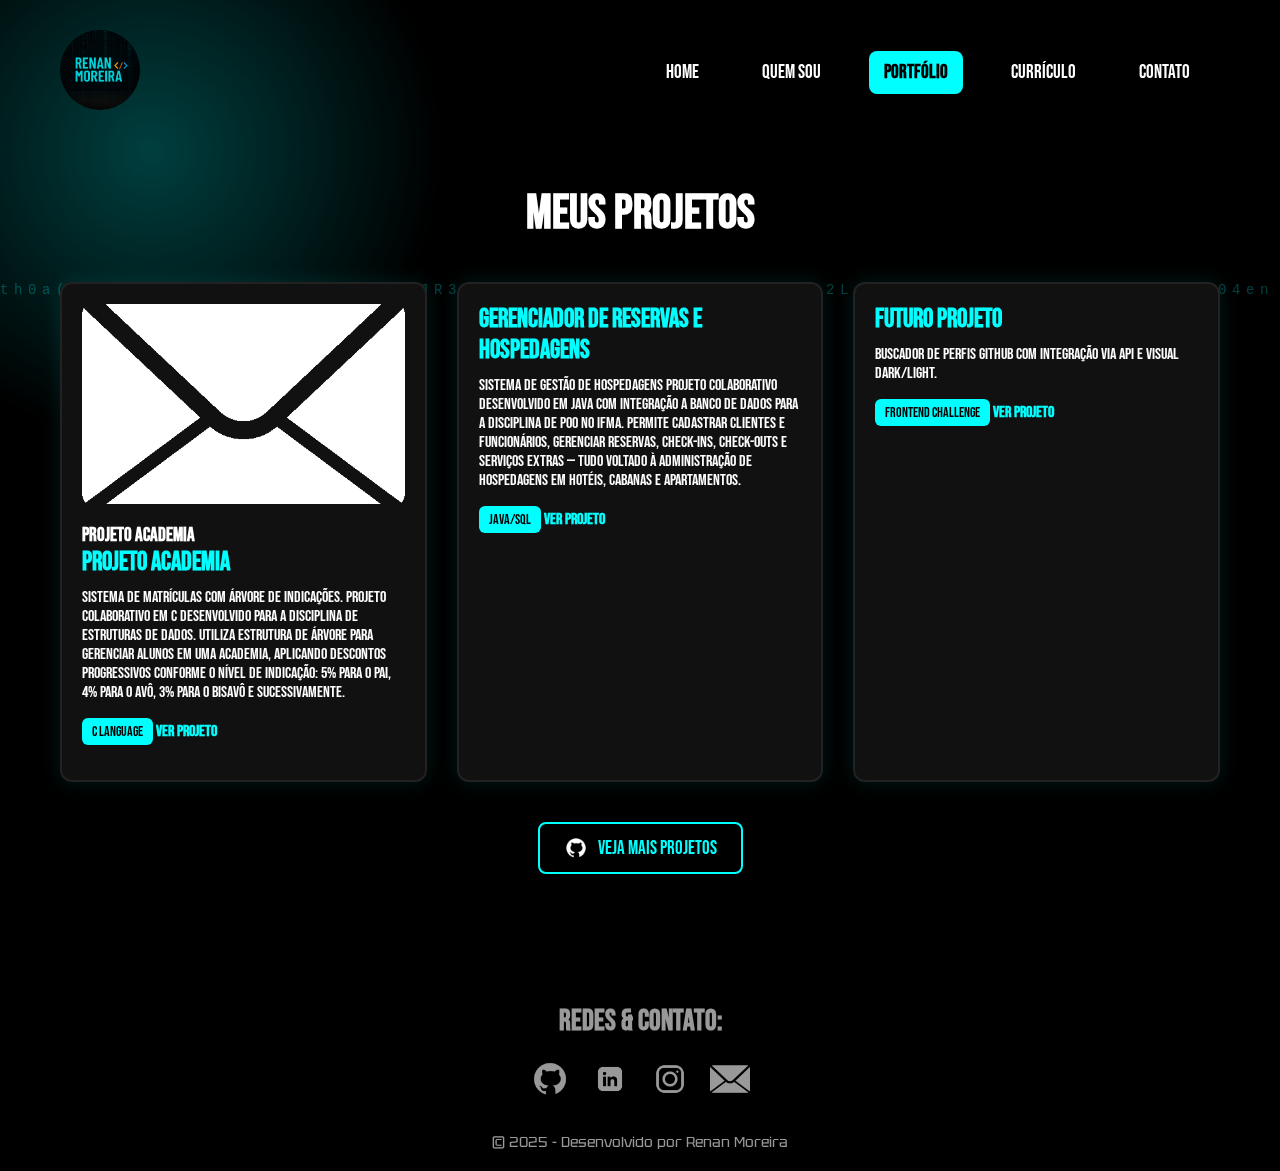
<file: Portfolio/portifolio.html>
<!DOCTYPE html>
<html lang="pt-br">

<head>
    <meta charset="UTF-8">
    <meta name="viewport" content="width=device-width, initial-scale=1.0">
    <title>Portfólio - Renan Moreira</title>
    <link rel="stylesheet" href="styles/stylesPortifolio.css">
</head>

<body>
    <canvas id="matrix"></canvas>

    <section class="container">
        <header class="cabecalho">
            <figure class="logo">
                <a href="contato.html">
                    <img src="Assents/imagens/renan-logo.png" alt="Logo Renan Moreira" />
                </a>
            </figure>

            <nav class="menu" id="topo">
                <a href="index.html">Home</a>
                <a href="quemSouEu.html">Quem Sou</a>
                <a href="portifolio.html" class="ativo">Portfólio</a>
                <a href="curriculo.html">Currículo</a>
                <a href="contato.html">Contato</a>
            </nav>
        </header>

        <main class="projetos">
            <h1>Meus Projetos</h1>

            <section class="grid-projetos">
                <article class="card-projeto">
                    <img src="Assents/imagens/email-logo.png" alt="Imagem do Projeto Academia" class="projeto-imagem">

                    <h3>Projeto Academia</h3>
                    <h2>Projeto Academia</h2>
                    <p>Sistema de Matrículas com Árvore de Indicações. Projeto colaborativo em C desenvolvido para a
                        disciplina de Estruturas de Dados. Utiliza estrutura de árvore para gerenciar alunos em uma
                        academia, aplicando descontos progressivos conforme o nível de indicação: 5% para o pai, 4% para
                        o avô, 3% para o bisavô e sucessivamente.</p>
                    <span>C Language</span>
                    <a href="https://github.com/im-Renan/Projeto-Academia" target="_blank">Ver Projeto</a>
                </article>

                <article class="card-projeto">
                    <h2>Gerenciador de Reservas e Hospedagens</h2>
                    <p>Sistema de Gestão de Hospedagens Projeto colaborativo desenvolvido em Java com integração a banco
                        de dados para a disciplina de POO no IFMA. Permite cadastrar clientes e funcionários, gerenciar
                        reservas, check-ins, check-outs e serviços extras — tudo voltado à administração de hospedagens
                        em hotéis, cabanas e apartamentos.</p>
                    <span>Java/SQL</span>
                    <a href="https://github.com/im-Renan/ProjetoGerenciadorDeReservaEHospedagem" target="_blank">Ver
                        Projeto</a>
                </article>

                <article class="card-projeto">
                    <h2>Futuro Projeto</h2>
                    <p>Buscador de perfis GitHub com integração via API e visual dark/light.</p>
                    <span>Frontend Challenge</span>
                    <a href="https://github.com/im-Renan/devfinder" target="_blank">Ver Projeto</a>
                </article>
            </section>

            <section class="ver-mais">
                <a href="https://github.com/im-Renan?tab=repositories" target="_blank">
                    <img src="Assents/imagens/github-logo.png" alt="Logo GitHub" class="github-icon">
                    Veja mais projetos
                </a>
            </section>
        </main>
    </section>

    <footer class="rodape">
        <section class="destaques">
            <h3>Redes & Contato:</h3>
            <section class="logos">
                <a href="https://github.com/im-Renan" target="_blank"><img src="Assents/imagens/github-logo.png"
                        alt="GitHub"></a>
                <a href="https://linkedin.com/in/irenan-moreira" target="_blank"><img
                        src="Assents/imagens/linkedin-logo.png" alt="LinkedIn"></a>
                <a href="https://www.instagram.com/i.renanx" target="_blank"><img src="Assents/imagens/insta-logo.png"
                        alt="Insta"></a>
                <a href="mailto:renan.edc21@gmail.com" target="_blank"><img src="Assents/imagens/email-logo.png"
                        alt="Email"></a>
            </section>
        </section>
        <p>© 2025 - Desenvolvido por Renan Moreira</p>
    </footer>

    <nav class="menu-flutuante" id="menuFlutuante">
        <img src="Assents/imagens/menu-flutuante.png" alt="Menu" class="menu-icon" />
        <article class="menu-opcoes">
            <a href="index.html" title="Home">Home</a>
            <a href="quemSouEu.html" title="Quem Sou">Quem Sou</a>
            <a href="portifolio.html" title="Portfólio" class="ativo">Portfólio</a>
            <a href="curriculo.html" title="Currículo">Currículo</a>
            <a href="contato.html" title="Contato">Contato</a>
        </article>
    </nav>

    <a href="#" class="btn-topo" id="btnTopo">
        <img src="Assents/imagens/setaTopo.png" alt="Voltar ao topo" />
    </a>

    <script src="Js/matrix.js"></script>
    <script src="Js/menuFlutuante.js"></script>
    <script src="Js/botaoTopo.js"></script>
</body>

</html>
</file>
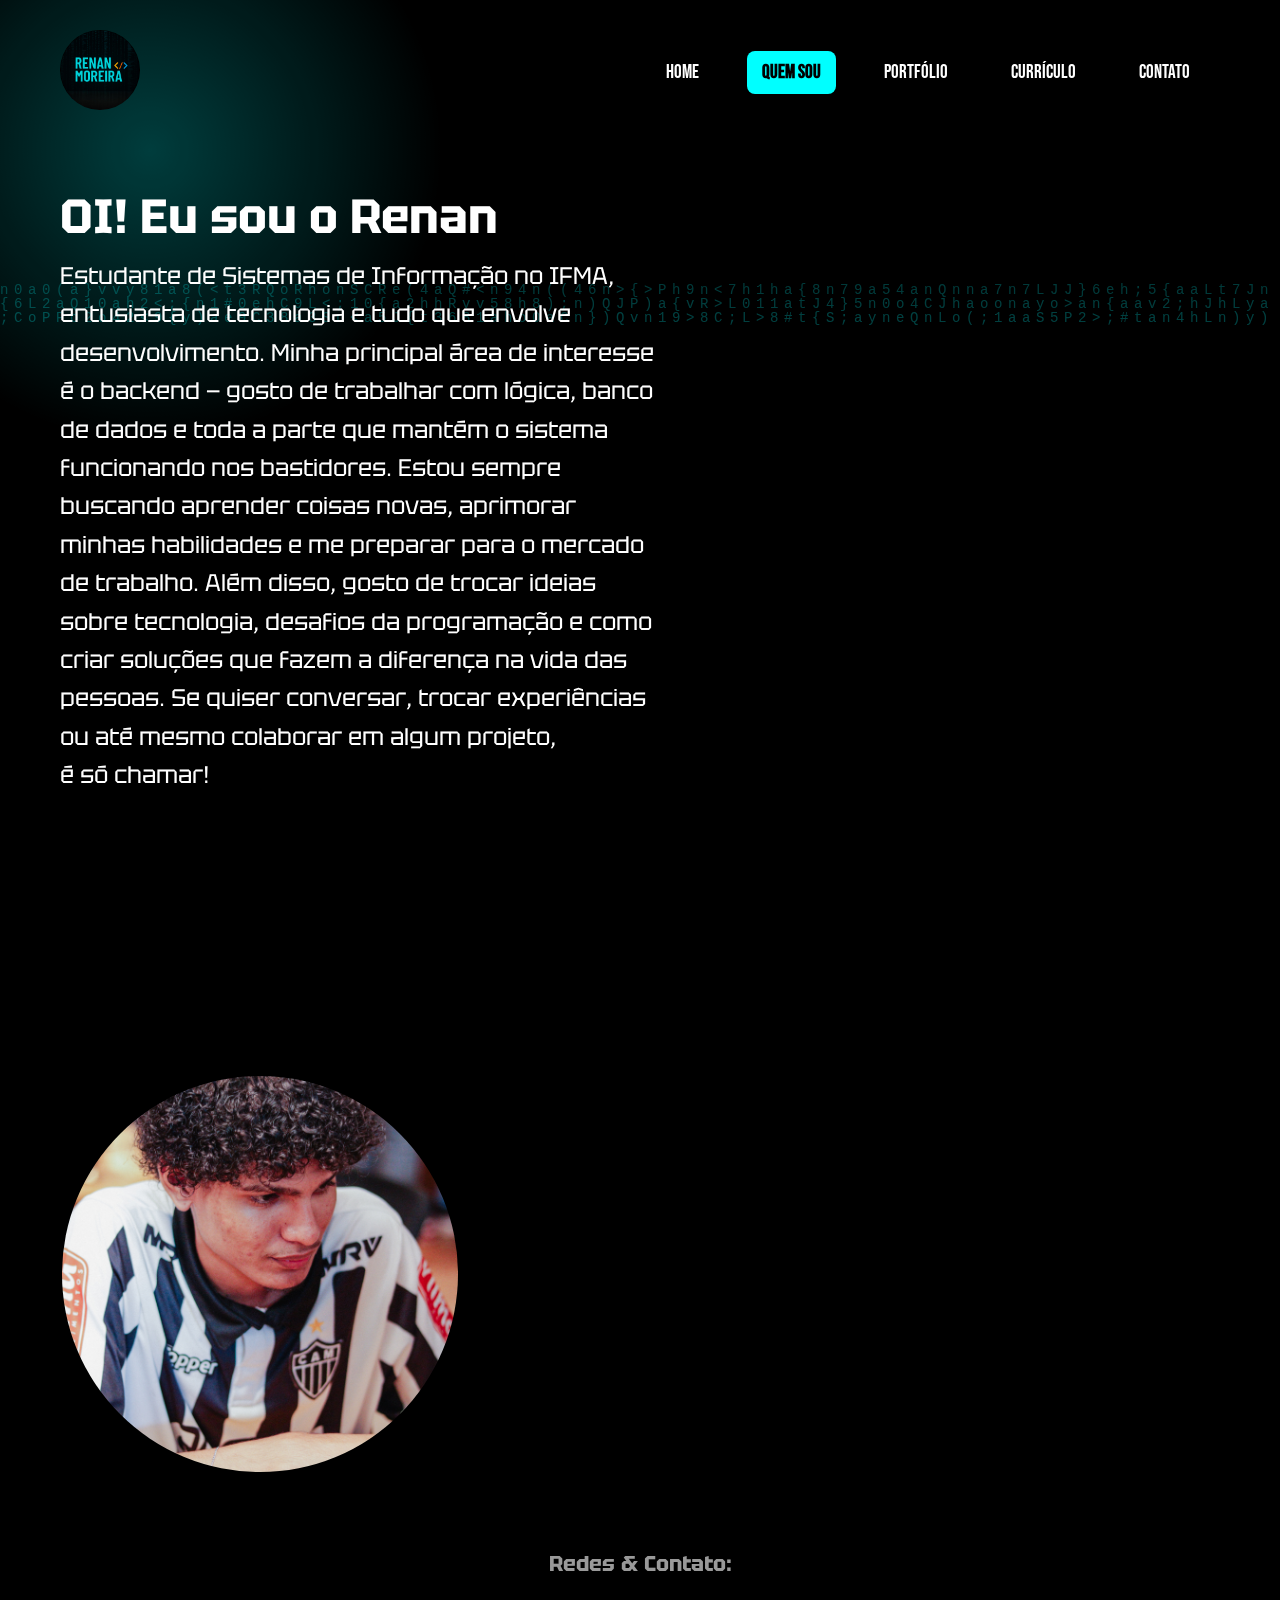
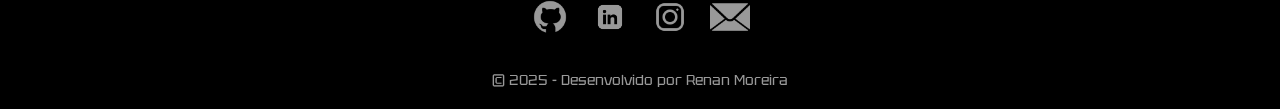
<file: Portfolio/quemSouEu.html>
<!DOCTYPE html>
<html lang="pt-br">

<head>
  <meta charset="UTF-8">
  <meta name="viewport" content="width=device-width, initial-scale=1.0">
  <title>Portfólio - Renan Moreira</title>
  <link rel="stylesheet" href="styles/stylesQuemSouEu.css">
</head>

<body>
  <canvas id="matrix"></canvas>

  <section class="container">
    <header class="cabecalho">
      <figure class="logo">
        <a href="contato.html">
          <img src="Assents/imagens/renan-logo.png" alt="Logo Renan Moreira" />
        </a>
      </figure>

      <nav class="menu" id="topo">
        <a href="index.html">Home</a>
        <a href="quemSouEu.html" class="ativo">Quem Sou</a>
        <a href="portifolio.html">Portfólio</a>
        <a href="curriculo.html">Currículo</a>
        <a href="contato.html">Contato</a>
      </nav>
    </header>
  </section>

  <main class="conteudo-principal">
    <section class="sobre-container">
      <section class="sobre-texto">
        <h1>OI! Eu sou o Renan</h1>
        <p>Estudante de Sistemas de Informação no IFMA, entusiasta de tecnologia e tudo que envolve desenvolvimento.
          Minha principal área de interesse é o backend — gosto de trabalhar com lógica, banco de dados e toda a parte
          que mantém o sistema funcionando nos bastidores. Estou sempre buscando aprender coisas novas, aprimorar minhas
          habilidades e me preparar para o mercado de trabalho. Além disso, gosto de trocar ideias sobre tecnologia,
          desafios da programação e como criar soluções que fazem a diferença na vida das pessoas. Se quiser conversar,
          trocar experiências ou até mesmo colaborar em algum projeto, é só chamar!</p>
      </section>

      <figure>
        <img src="Assents/Imagem-Renan.jpg" alt="Imagem Principal">
      </figure>
    </section>
  </main>

  <footer class="rodape">
    <section class="destaques">
      <h2 id="contatos">Redes & Contato:</h2>
      <section class="logos">
        <a href="https://github.com/im-Renan" target="_blank">
          <img src="Assents/imagens/github-logo.png" alt="GitHub">
        </a>
        <a href="https://linkedin.com/in/irenan-moreira" target="_blank">
          <img src="Assents/imagens/linkedin-logo.png" alt="LinkedIn">
        </a>
        <a href="https://www.instagram.com/i.renanx" target="_blank">
          <img src="Assents/imagens/insta-logo.png" alt="Insta">
        </a>
        <a href="mailto:renan.edc21@gmail.com" target="_blank">
          <img src="Assents/imagens/email-logo.png" alt="Email">
        </a>
      </section>
    </section>
    <p>© 2025 - Desenvolvido por Renan Moreira</p>
  </footer>

  <nav class="menu-flutuante" id="menuFlutuante">
    <img src="Assents/imagens/menu-flutuante.png" alt="Menu" class="menu-icon" />
    <article class="menu-opcoes">
      <a href="index.html" title="Home">Home</a>
      <a href="quemSouEu.html" title="Quem Sou" class="ativo">Quem Sou</a>
      <a href="portifolio.html" title="Portfólio">Portfólio</a>
      <a href="curriculo.html" title="Currículo">Currículo</a>
      <a href="contato.html" title="Contato">Contato</a>
    </article>
  </nav>

  <a href="#" class="btn-topo" id="btnTopo">
    <img src="Assents/imagens/setaTopo.png" alt="Voltar ao topo" />
  </a>

  <script src="Js/matrix.js"></script>
  <script src="Js/menuFlutuante.js"></script>
  <script src="Js/botaoTopo.js"></script>
</body>

</html>
</file>
<file: styles/stylesIndex.css>
@import url('https://fonts.googleapis.com/css2?family=Tektur:wght@400..900&family=Bebas+Neue&display=swap');

* {
  margin: 0;
  padding: 0;
  box-sizing: border-box;
  transition: all 0.3s ease;
}

body {
  background-color: #000;
  color: #fff;
  font-family: 'Tektur', sans-serif;
  min-height: 100vh;
  position: relative;
  overflow-x: hidden;
}

body::before {
  content: "";
  position: absolute;
  top: -150px;
  left: -150px;
  width: 600px;
  height: 600px;
  background: radial-gradient(circle, #00ffff40, transparent 70%);
  border-radius: 50%;
  z-index: -1;
}

.cabecalho {
  display: flex;
  justify-content: space-between;
  align-items: center;
  padding: 30px 60px;
  font-family: 'Bebas Neue', sans-serif;
}

.logo img {
  width: 80px;
  height: auto;
  border-radius: 50%;
}

.menu a {
  color: white;
  text-decoration: none;
  font-size: 1.2em;
  margin: 0 15px;
  padding: 10px 15px;
  border-radius: 8px;
}

.menu-opcoes a.ativo {
  background-color: #00ffff;
  color: black;
  font-weight: bold;
  padding: 10px 15px;
  border-radius: 8px;
}

.menu a:hover {
  background-color: white;
  color: black;
}

.menu a.ativo {
  background-color: #00ffff;
  color: black;
  font-weight: bold;
}

.conteudo-principal {
  display: flex;
  flex-direction: column;
  justify-content: center;
  align-items: center;
  text-align: center;
  min-height: 70vh;
}

.titulo {
  font-family: 'Bebas Neue', sans-serif;
  font-size: 5em;
  margin-bottom: 10px;
}

.descricao {
  font-family: 'Tektur', sans-serif;
  font-size: 1.5em;
  opacity: 0.85;
}

.destaques {
  padding: 10px;
  text-align: center;
}

.destaques h3 {
  font-family: 'Bebas Neue', sans-serif;
  font-size: 2em;
  margin-bottom: 20px;
}

.logos {
  display: flex;
  justify-content: center;
  gap: 20px;
  margin: 20px 0;
}

.logos a img {
  width: 40px;
  height: 40px;
  transition: transform 0.3s ease;
}

.logos a:hover img {
  transform: scale(1.2);
}

.rodape {
  text-align: center;
  padding: 20px;
  font-size: 0.9em;
  opacity: 0.6;
}

#matrix {
  position: fixed;
  top: 0;
  left: 0;
  z-index: -1;
  opacity: 0.25;
}

.menu-flutuante {
  position: fixed;
  top: 10%;
  right: 20px;
  transform: translateY(-10%);
  z-index: 100;
  display: none;
  flex-direction: column;
  align-items: center;
  gap: 15px;
  padding: 10px;
  background-color: rgba(0, 0, 0, 0.8);
  border-radius: 10px;
}

.menu-flutuante.ativo {
  display: flex;
  visibility: visible;
  opacity: 1;
}

.menu-icon {
  width: 50px;
  height: 50px;
  cursor: pointer;
}

.menu-icon:hover {
  transform: scale(1.2);
}

.menu-opcoes {
  display: none;
  flex-direction: column;
  gap: 15px;
  margin-top: 10px;
  background-color: rgba(0, 0, 0, 0.8);
  padding: 10px;
  border-radius: 10px;
}

.menu-flutuante:hover .menu-opcoes {
  display: flex;
}

.menu-opcoes a {
  color: #00ffff;
  font-size: 1.5em;
  text-decoration: none;
  transition: transform 0.3s ease;
}

.menu-opcoes a:hover {
  transform: scale(1.2);
  color: white;
}

.btn-topo {
  position: fixed;
  bottom: 30px;
  right: 30px;
  width: 50px;
  height: 50px;
  z-index: 1000;
  display: none;
  cursor: pointer;
  opacity: 0.8;
  transition: opacity 0.3s ease;
}

.btn-topo {
  position: fixed;
  bottom: 30px;
  right: 30px;
  width: 50px;
  height: 50px;
  z-index: 1000;
  display: none;
  cursor: pointer;
  opacity: 0.8;
  transition: opacity 0.3s ease;
}

.btn-topo img {
  width: 100%;
  height: 100%;
  object-fit: contain;
}

.btn-topo:hover {
  opacity: 1;
}

@media (max-width: 1200px) {
  .cabecalho {
    padding: 25px 40px;
  }

  .menu a {
    font-size: 1.1em;
    margin: 0 12px;
    padding: 8px 12px;
  }
}

/* Telas até 1024px */
@media (max-width: 1024px) {
  .cabecalho {
    padding: 20px 30px;
  }

  .logo img {
    width: 70px;
  }

  .menu a {
    font-size: 1em;
    margin: 0 10px;
    padding: 7px 10px;
  }
}

@media (max-width: 768px) {
  .cabecalho {
    flex-direction: column;
    padding: 15px 20px;
    gap: 15px;
  }

  /* Menu principal fica flexível e quebra linha para caber todos links */
  .menu {
    width: 100%;
    display: flex;
    flex-wrap: wrap;
    justify-content: center;
    gap: 10px;
  }

  .menu a {
    font-size: 1em;
    padding: 6px 10px;
    margin: 5px 0;
    flex: 1 1 auto;
    min-width: 80px;
    text-align: center;
  }
}

/* Telas até 600px */
@media (max-width: 600px) {
  .cabecalho {
    padding: 15px;
  }

  .logo img {
    width: 60px;
  }

  .menu a {
    font-size: 0.95em;
    padding: 5px 8px;
    min-width: 70px;
  }
}

/* Telas até 480px */
@media (max-width: 480px) {
  .menu a {
    font-size: 0.9em;
    padding: 5px 6px;
    min-width: 60px;
  }

  .menu-icon {
    width: 35px;
    height: 35px;
  }
}

/* Telas até 360px */
@media (max-width: 360px) {
  .menu a {
    font-size: 0.8em;
    padding: 4px 6px;
    min-width: 50px;
  }
}

/* Telas até 768px */
@media (max-width: 768px) {
  .menu-flutuante {
    top: 8%;
    right: 12px;
    padding: 6px;
    border-radius: 8px;
    display: flex;
  }

  .menu-icon {
    width: 40px;
    height: 40px;
  }

  .menu-opcoes {
    padding: 6px;
    gap: 10px;
  }

  .menu-opcoes a {
    font-size: 1.2em;
    padding: 6px 10px;
  }

  .btn-topo {
    bottom: 20px;
    right: 20px;
    width: 45px;
    height: 45px;
    display: block;
  }
}
</file>
<file: Portfolio/styles/stylesIndex.css>
@import url('https://fonts.googleapis.com/css2?family=Tektur:wght@400..900&family=Bebas+Neue&display=swap');

* {
    margin: 0;
    padding: 0;
    box-sizing: border-box;
    transition: all 0.3s ease;
}

body {
    background-color: #000;
    color: #fff;
    font-family: 'Tektur', sans-serif;
    min-height: 100vh;
    position: relative;
    overflow-x: hidden;
}

body::before {
    content: "";
    position: absolute;
    top: -150px;
    left: -150px;
    width: 600px;
    height: 600px;
    background: radial-gradient(circle, #00ffff40, transparent 70%);
    border-radius: 50%;
    z-index: -1;
}

.cabecalho {
    display: flex;
    justify-content: space-between;
    align-items: center;
    padding: 30px 60px;
    font-family: 'Bebas Neue', sans-serif;
}

.logo img {
  width: 80px;
  height: auto;
  border-radius: 50%; /* se quiser manter redondo */
}


.menu a {
    color: white;
    text-decoration: none;
    font-size: 1.2em;
    margin: 0 15px;
    padding: 10px 15px;
    border-radius: 8px;
}

.menu-opcoes a.ativo {
  background-color: #00ffff;
  color: black;
  font-weight: bold;
  padding: 10px 15px;
  border-radius: 8px;
}


.menu a:hover {
    background-color: white;
    color: black;
}

.menu a.ativo {
    background-color: #00ffff;
    color: black;
    font-weight: bold;
}

/* Conteúdo principal */
.conteudo-principal {
    display: flex;
    flex-direction: column;
    justify-content: center;
    align-items: center;
    text-align: center;
    min-height: 70vh;
}

.titulo {
    font-family: 'Bebas Neue', sans-serif;
    font-size: 5em;
    margin-bottom: 10px;
}

.descricao {
    font-family: 'Tektur', sans-serif;
    font-size: 1.5em;
    opacity: 0.85;
}


.destaques {
    padding: 10px;
    text-align: center;
}

.destaques h3 {
    font-family: 'Bebas Neue', sans-serif;
    font-size: 2em;
    margin-bottom: 20px;
}

.logos {
    display: flex;
    justify-content: center;
    gap: 20px;
    margin: 20px 0;
}

.logos a img {
    width: 40px;
    height: 40px;
    transition: transform 0.3s ease;
}

.logos a:hover img {
    transform: scale(1.2);
}


.rodape {
    text-align: center;
    padding: 20px;
    font-size: 0.9em;
    opacity: 0.6;
}

#matrix {
    position: fixed;
    top: 0;
    left: 0;
    z-index: -1;
    opacity: 0.25;
    /* mais transparente pra não atrapalhar a leitura */
}

.menu-flutuante {
  position: fixed;
  top: 10%;
  right: 20px;
  transform: translateY(-10%);
  z-index: 100;
  display: none;
  flex-direction: column;
  align-items: center;
  gap: 15px;
  padding: 10px;
  background-color: rgba(0, 0, 0, 0.8);
  border-radius: 10px;
}


.menu-icon {
  width: 50px;
  height: 50px;
  cursor: pointer;
}

.menu-icon:hover {
  transform: scale(1.2);
}

.menu-opcoes {
  display: none;
  flex-direction: column;
  gap: 15px;
  margin-top: 10px;
  background-color: rgba(0, 0, 0, 0.8);
  padding: 10px;
  border-radius: 10px;
}

.menu-flutuante:hover .menu-opcoes {
  display: flex;
}

.menu-opcoes a {
  color: #00ffff;
  font-size: 1.5em;
  text-decoration: none;
  transition: transform 0.3s ease;
}

.menu-opcoes a:hover {
  transform: scale(1.2);
  color: white;
}


.btn-topo {
  position: fixed;
  bottom: 30px;
  right: 30px;
  width: 50px;
  height: 50px;
  z-index: 1000;
  display: none;
  cursor: pointer;
  opacity: 0.8;
  transition: opacity 0.3s ease;
}

.btn-topo img {
  width: 100%;
  height: 100%;
  object-fit: contain;
}

.btn-topo:hover {
  opacity: 1;
}
</file>
<file: styles/stylesContato.css>
@import url('https://fonts.googleapis.com/css2?family=Tektur:wght@400..900&family=Bebas+Neue&display=swap');

* {
  margin: 0;
  padding: 0;
  box-sizing: border-box;
  transition: all 0.3s ease;
}

body {
  background-color: #000;
  color: #fff;
  font-family: 'Tektur', sans-serif;
  min-height: 100vh;
  position: relative;
  overflow-x: hidden;
}

body::before {
  content: "";
  position: absolute;
  top: -150px;
  left: -150px;
  width: 600px;
  height: 600px;
  background: radial-gradient(circle, #00ffff40, transparent 70%);
  border-radius: 50%;
  z-index: -1;
}

@media (max-width: 600px) {
  body::before {
    top: -50px;
    left: -50px;
    width: 300px;
    height: 300px;
  }
}

.cabecalho {
  display: flex;
  justify-content: space-between;
  align-items: center;
  padding: 30px 60px;
  font-family: 'Bebas Neue', sans-serif;
  flex-wrap: wrap;
}

.logo img {
  width: 80px;
  height: auto;
  border-radius: 50%;
  flex-shrink: 0;
}

.menu,
.menu-principal {
  display: flex;
  align-items: center;
  flex-wrap: wrap;
}

.menu a {
  color: white;
  text-decoration: none;
  font-size: 1.2em;
  margin: 0 15px;
  padding: 10px 15px;
  border-radius: 8px;
  white-space: nowrap;
  transition: background-color 0.3s ease, color 0.3s ease;
}

.menu a:hover {
  background-color: white;
  color: black;
}

.menu a.ativo,
.menu-opcoes a.ativo {
  background-color: #00ffff;
  color: black;
  font-weight: bold;
}

.contato {
  text-align: center;
  padding: 60px 30px;
}

.contato h1 {
  font-family: 'Bebas Neue', sans-serif;
  font-size: 3em;
  color: #00ffff;
  margin-bottom: 40px;
}

.info-contato {
  margin: 40px auto;
  background-color: #111;
  padding: 30px;
  border-radius: 10px;
  max-width: 600px;
  border: 1px solid #00ffff;
  word-wrap: break-word;
}

.info-contato h2 {
  font-size: 1.5em;
  color: #00ffff;
  margin-bottom: 15px;
  font-family: 'Bebas Neue', sans-serif;
}

.info-contato p,
.info-contato ul {
  font-size: 1.1em;
}

.info-contato a {
  color: #ffffff;
  text-decoration: none;
  font-weight: bold;
}

.info-contato a:hover {
  color: white;
}

/* Redes sociais */
.logos {
  display: flex;
  justify-content: center;
  gap: 20px;
  margin: 20px 0;
}

.logos a img {
  width: 40px;
  height: 40px;
  transition: transform 0.3s ease;
}

.logos a:hover img {
  transform: scale(1.2);
}

.rodape {
  text-align: center;
  padding: 20px;
  opacity: 0.5;
  font-size: 0.9em;
}

#matrix {
  position: fixed;
  top: 0;
  left: 0;
  z-index: -1;
  opacity: 0.25;
}

.menu-flutuante {
  position: fixed;
  top: 10%;
  right: 20px;
  transform: translateY(-10%);
  z-index: 100;
  display: none;
  flex-direction: column;
  align-items: center;
  gap: 15px;
  padding: 10px;
  background-color: rgba(0, 0, 0, 0.8);
  border-radius: 10px;
}


.menu-icon {
  width: 50px;
  height: 50px;
  cursor: pointer;
}

.menu-icon:hover {
  transform: scale(1.2);
}

.menu-opcoes {
  display: none;
  flex-direction: column;
  gap: 15px;
  margin-top: 10px;
  background-color: rgba(0, 0, 0, 0.8);
  padding: 10px;
  border-radius: 10px;
}

.menu-flutuante:hover .menu-opcoes {
  display: flex;
}

.menu-opcoes a {
  color: #00ffff;
  font-size: 1.5em;
  text-decoration: none;
  transition: transform 0.3s ease;
}

.menu-opcoes a:hover {
  transform: scale(1.2);
  color: white;
}

.btn-topo {
  position: fixed;
  bottom: 30px;
  right: 20px;
  width: 50px;
  height: 50px;
  z-index: 1000;
  display: none;
  cursor: pointer;
  opacity: 0.8;
  transition: opacity 0.3s ease;
}

.btn-topo img {
  width: 100%;
  height: 100%;
  object-fit: contain;
}

.btn-topo:hover {
  opacity: 1;
}

/* Telas até 1200px */
@media (max-width: 1200px) {
  .cabecalho {
    padding: 25px 40px;
  }

  .menu a {
    font-size: 1.1em;
    margin: 0 12px;
    padding: 8px 12px;
  }

  .contato {
    padding: 30px 40px;
  }

  .contato h1 {
    font-size: 2.6em;
  }

  .info-contato h2 {
    font-size: 1.3em;
  }

  .info-contato p,
  .info-contato ul {
    font-size: 1.1em;
  }

  .info-contato {
    max-width: 500px;
    padding: 25px;
  }

  .logos a img {
    width: 35px;
    height: 35px;
  }
}

/* Telas até 1024px */
@media (max-width: 1024px) {
  body::before {
    top: -100px;
    left: -100px;
    width: 400px;
    height: 400px;
  }

  .cabecalho {
    padding: 20px 30px;
  }

  .logo img {
    width: 70px;
  }

  .menu a {
    font-size: 1em;
    margin: 0 10px;
    padding: 7px 10px;
  }

  .contato {
    padding: 25px 30px;
  }

  .contato h1 {
    font-size: 2.4em;
  }

  .info-contato h2 {
    font-size: 1.2em;
  }

  .info-contato {
    max-width: 450px;
    padding: 20px;
  }

  .destaques h3 {
    font-size: 1.6em;
  }

  .logos a img {
    width: 30px;
    height: 30px;
  }
}

/* Telas até 768px (mobile/tablet) */
@media (max-width: 768px) {
  .cabecalho {
    flex-direction: column;
    padding: 15px 20px;
    gap: 15px;
  }

  /* Menu principal flexível, quebra linhas */
  .menu {
    width: 100%;
    display: flex;
    flex-wrap: wrap;
    justify-content: center;
    gap: 10px;
  }

  .menu a {
    font-size: 1em;
    padding: 6px 10px;
    margin: 5px 0;
    flex: 1 1 auto;
    min-width: 80px;
    text-align: center;
  }

  .contato {
    padding: 20px;
  }

  /* Sobre-container empilha verticalmente */
  .sobre-container {
    flex-direction: column;
    gap: 40px;
    align-items: center;
  }

  .contato h1 {
    font-size: 2em;
  }

  .info-contato h2 {
    font-size: 1.1em;
  }

  .info-contato p,
  .info-contato ul {
    font-size: 1em;
  }

  .info-contato {
    max-width: 100%;
    padding: 15px;
  }

  .logos a img {
    width: 28px;
    height: 28px;
  }

  /* Ajustes para menu flutuante e botão topo */
  .menu-flutuante {
    bottom: 70px;
    right: 12px;
    padding: 6px;
    border-radius: 8px;
  }

  .menu-icon {
    width: 40px;
    height: 40px;
  }

  .menu-opcoes {
    padding: 6px;
    gap: 10px;
  }

  .menu-opcoes a {
    font-size: 1.2em;
    padding: 6px 10px;
  }

  .btn-topo {
    bottom: 20px;
    right: 20px;
    width: 45px;
    height: 45px;
    display: block;
  }
}

/* Telas até 480px */
@media (max-width: 480px) {
  .menu-flutuante {
    bottom: 60px;
    right: 8px;
    padding: 5px;
  }

  .menu-icon {
    width: 32px;
    height: 32px;
  }

  .menu-opcoes a {
    font-size: 1em;
    padding: 5px 8px;
  }

  .btn-topo {
    bottom: 15px;
    right: 15px;
    width: 40px;
    height: 40px;
    display: block;
  }

  .contato {
    padding: 15px 15px;
  }

  .contato h1 {
    font-size: 1.6em;
  }

  .info-contato h2 {
    font-size: 1em;
  }

  .info-contato p,
  .info-contato ul {
    font-size: 0.9em;
  }

  .logos a img {
    width: 24px;
    height: 24px;
  }
}

/* Telas até 360px */
@media (max-width: 360px) {
  .menu-flutuante {
    bottom: 50px;
    right: 6px;
    padding: 4px;
  }

  .menu-icon {
    width: 28px;
    height: 28px;
  }

  .menu-opcoes a {
    font-size: 0.9em;
    padding: 4px 6px;
  }

  .btn-topo {
    bottom: 12px;
    right: 12px;
    width: 35px;
    height: 35px;
    display: block;
  }

  .contato {
    padding: 12px 10px;
  }

  .contato h1 {
    font-size: 1.4em !important;
    margin-bottom: 20px;
  }

  .info-contato {
    max-width: 100%;
    padding: 12px 10px;
    font-size: 0.9em;
  }

  .info-contato h2 {
    font-size: 1.1em !important;
  }

  .info-contato p,
  .info-contato ul {
    font-size: 0.9em !important;
  }

  .logos a img {
    width: 24px !important;
    height: 24px !important;
  }
}

/* Ajustes para telas muito pequenas - iPhone 5 e similares */
@media (max-width: 320px) {
  body::before {
    top: -50px;
    left: -50px;
    width: 300px;
    height: 300px;
  }

  .info-contato {
    padding: 10px 8px;
    max-width: 100%;
  }

  .contato h1 {
    font-size: 1.2em !important;
  }

  .info-contato h2 {
    font-size: 1em !important;
  }

  .menu a {
    font-size: 0.9em !important;
    padding: 4px 8px !important;
  }

  .logos a img {
    width: 22px !important;
    height: 22px !important;
  }
}
</file>
<file: styles/stylesCurriculo.css>
@import url('https://fonts.googleapis.com/css2?family=Tektur:wght@400..900&family=Bebas+Neue&display=swap');

* {
  margin: 0;
  padding: 0;
  box-sizing: border-box;
  transition: all 0.3s ease;
}

body {
  background-color: #000;
  color: #fff;
  font-family: 'Tektur', sans-serif;
  min-height: 100vh;
  position: relative;
  overflow-x: hidden;
}

body::before {
  content: "";
  position: absolute;
  top: -150px;
  left: -150px;
  width: 600px;
  height: 600px;
  background: radial-gradient(circle, #00ffff40, transparent 70%);
  border-radius: 50%;
  z-index: -1;
}

.cabecalho {
  display: flex;
  justify-content: space-between;
  align-items: center;
  padding: 30px 60px;
  font-family: 'Bebas Neue', sans-serif;
}

.logo img {
  width: 80px;
  height: auto;
  border-radius: 50%;
}


.menu a {
  color: white;
  text-decoration: none;
  font-size: 1.2em;
  margin: 0 15px;
  padding: 10px 15px;
  border-radius: 8px;
}

.menu-opcoes a.ativo {
  background-color: #00ffff;
  color: black;
  font-weight: bold;
  padding: 10px 15px;
  border-radius: 8px;
}


.menu a:hover {
  background-color: white;
  color: black;
}

.menu a.ativo {
  background-color: #00ffff;
  color: black;
  font-weight: bold;
}

.curriculo {
  padding: 60px 30px;
  position: relative;
  z-index: 1;
  max-width: 900px;
  margin: 0 auto;
}

.curriculo h1 {
  text-align: center;
  font-size: 3em;
  margin-bottom: 50px;
  color: #00ffff;
  font-family: 'Bebas Neue', sans-serif;
}

/* Cards recolhíveis */
.experiencia {
  display: flex;
  flex-direction: column;
  gap: 20px;
}

article.card {
  background-color: #222;
  border: 1px solid #444;
  border-radius: 10px;
  max-height: 60px;
  overflow: hidden;
  transition: max-height 0.4s ease, background-color 0.3s ease;
}

article.card.active {
  max-height: none;
  background-color: #2c2c2c;
}

.card-header {
  background: transparent;
  color: #00ffff;
  font-size: 1.2em;
  display: flex;
  justify-content: space-between;
  align-items: center;
  padding: 15px 20px;
  font-family: 'Bebas Neue', sans-serif;
  border: none;
  cursor: pointer;
  width: 100%;
  text-align: left;
}

.card-header:hover {
  background-color: rgba(0, 255, 255, 0.1);
  color: white;
}

.logo-instituicao {
  display: flex;
  flex-direction: column;
  align-items: center;
  gap: 5px;
  margin-bottom: 15px;
}

.logo-instituicao img {
  width: 50px;
  height: auto;
  border-radius: 6px;
  border: 1px solid #00ffff;
}

.logo-instituicao figcaption {
  font-size: 0.9em;
  color: #00ffff;
  font-family: 'Bebas Neue', sans-serif;
}

.card-body {
  padding: 20px;
  font-size: 1em;
  background-color: #2a2a2a;
  color: #eee;
  border-top: 1px solid #00ffff;
  display: none;
  text-align: center;
}

article.card.active .card-body {
  display: block;
}

.card-body ul {
  list-style-type: disc;
  padding-left: 20px;
  margin-top: 10px;
  text-align: left;
}

.toggle-btn {
  font-size: 1.5em;
  color: #00ffff;
}

.certificado {
  margin-top: 15px;
  width: 100%;
  max-width: 300px;
  border-radius: 10px;
  border: 1px solid #00ffff;
  display: block;
  margin-left: auto;
  margin-right: auto;
  object-fit: cover;
}

.logos {
  display: flex;
  justify-content: center;
  gap: 20px;
  margin: 20px 0;
}

.logos a img {
  width: 40px;
  height: 40px;
  transition: transform 0.3s ease;
}

.logos a:hover img {
  transform: scale(1.2);
}

.rodape {
  text-align: center;
  padding: 20px;
  font-size: 0.9em;
  opacity: 0.6;
}

#matrix {
  position: fixed;
  top: 0;
  left: 0;
  z-index: -1;
  opacity: 0.25;
}

.menu-flutuante {
  position: fixed;
  top: 10%;
  right: 20px;
  transform: translateY(-10%);
  z-index: 100;
  display: none; /* escondido por padrão */
  flex-direction: column;
  align-items: center;
  gap: 15px;
  padding: 10px;
  background-color: rgba(0, 0, 0, 0.8);
  border-radius: 10px;
  visibility: hidden;
  opacity: 0;
  transition: opacity 0.3s ease, visibility 0.3s ease;
}

/* Quando ativo via JS */
.menu-flutuante.ativo {
  display: flex;
  visibility: visible;
  opacity: 1;
}

/* Ícone para abrir o menu */
.menu-icon {
  width: 50px;
  height: 50px;
  cursor: pointer;
  transition: transform 0.3s ease;
}

.menu-icon:hover {
  transform: scale(1.2);
}

/* Opções internas do menu */
.menu-opcoes {
  display: flex;
  flex-direction: column;
  gap: 15px;
  margin-top: 10px;
  background-color: rgba(0, 0, 0, 0.8);
  padding: 10px;
  border-radius: 10px;
}

.menu-opcoes a {
  color: #00ffff;
  font-size: 1.5em;
  text-decoration: none;
  transition: transform 0.3s ease, color 0.3s ease;
}

.menu-flutuante:hover .menu-opcoes {
  display: flex;
}

.menu-opcoes a:hover {
  transform: scale(1.2);
  color: white;
}

.btn-topo {
  position: fixed;
  bottom: 30px;
  right: 30px;
  width: 50px;
  height: 50px;
  z-index: 1000;
  display: none;
  cursor: pointer;
  opacity: 0.8;
  transition: opacity 0.3s ease;
}

.btn-topo img {
  width: 100%;
  height: 100%;
  object-fit: contain;
}

.btn-topo:hover {
  opacity: 1;
}

@media (max-width: 768px) {
  .cabecalho {
    padding: 15px 20px;
    flex-direction: column;
    text-align: center;
  }

  .menu {
    justify-content: center;
    margin-top: 15px;
  }

  .menu a {
    font-size: 0.95em;
    padding: 7px 10px;
  }

  .curriculo {
    padding: 40px 20px;
  }

  .curriculo h1 {
    font-size: 2.5em;
    margin-bottom: 40px;
  }

  .logos a img {
    width: 35px;
    height: 35px;
  }

  .menu-flutuante {
    bottom: 15px;
    right: 15px;
    padding: 6px;
  }

  .menu-icon {
    width: 32px;
    height: 32px;
  }

  .menu-opcoes a {
    font-size: 0.95em;
    padding: 6px 10px;
  }
}

@media (max-width: 600px) {
  .curriculo {
    padding: 30px 15px;
  }

  .curriculo h1 {
    font-size: 2.2em;
    margin-bottom: 30px;
  }

  .card-header {
    font-size: 1em;
    padding: 12px 16px;
  }

  .card-body {
    font-size: 0.95em;
    padding: 15px;
  }

  .certificado {
    max-width: 250px;
  }

  .logos {
    gap: 15px;
  }

  .logos a img {
    width: 32px;
    height: 32px;
  }

  .menu a {
    font-size: 0.9em;
    margin: 3px;
    padding: 6px 8px;
  }

  .menu-flutuante {
    bottom: 10px;
    right: 10px;
  }

  .menu-icon {
    width: 30px;
    height: 30px;
  }

  .menu-opcoes a {
    font-size: 0.9em;
  }
}

@media (max-width: 480px) {
  .curriculo h1 {
    font-size: 2em;
    margin-bottom: 25px;
  }

  .card-header {
    font-size: 0.95em;
  }

  .card-body {
    font-size: 0.9em;
  }

  .certificado {
    max-width: 220px;
  }

  .menu-icon {
    width: 28px;
    height: 28px;
  }

  .menu-opcoes a {
    font-size: 0.85em;
    padding: 5px 8px;
  }

  .btn-topo {
    width: 40px;
    height: 40px;
    bottom: 20px;
    right: 20px;
  }
}

@media (max-width: 320px) {
  .curriculo h1 {
    font-size: 1.8em;
  }

  .card-header {
    font-size: 0.9em;
  }

  .card-body {
    font-size: 0.85em;
  }

  .menu a {
    font-size: 0.8em;
    padding: 5px 7px;
  }

  .menu-flutuante {
    bottom: 8px;
    right: 8px;
  }

  .menu-icon {
    width: 26px;
    height: 26px;
  }

  .menu-opcoes a {
    font-size: 0.8em;
  }
}

@media (max-height: 480px) and (orientation: landscape) {
  .cabecalho {
    padding: 10px 15px;
    flex-direction: row;
  }

  .curriculo {
    padding: 20px;
  }

  .card-header {
    padding: 10px 14px;
  }

  .card-body {
    padding: 12px;
  }
}

@media (hover: hover) {
  .menu a:hover {
    background-color: white;
    color: black;
  }

  .logos a:hover img {
    transform: scale(1.2);
  }
}

@media (min-width: 1600px) {
  .curriculo {
    max-width: 1200px;
  }

  .curriculo h1 {
    font-size: 3.5em;
  }

  .card-header {
    font-size: 1.4em;
  }

  .card-body {
    font-size: 1.1em;
  }

  .certificado {
    max-width: 350px;
  }
}

@media (min-width: 2000px) {
  body::before {
    top: -200px;
    left: -200px;
    width: 800px;
    height: 800px;
  }

  .curriculo {
    padding: 80px 40px;
  }

  .certificado {
    max-width: 400px;
  }
}
</file>
<file: styles/stylesPortifolio.css>
@import url('https://fonts.googleapis.com/css2?family=Tektur:wght@400..900&family=Bebas+Neue&display=swap');

* {
  margin: 0;
  padding: 0;
  box-sizing: border-box;
  transition: all 0.3s ease;
}

body {
  background-color: #000;
  color: #fff;
  font-family: 'Tektur', sans-serif;
  min-height: 100vh;
  position: relative;
  overflow-x: hidden;
}

body::before {
  content: "";
  position: absolute;
  top: -150px;
  left: -150px;
  width: 600px;
  height: 600px;
  background: radial-gradient(circle, #00ffff40, transparent 70%);
  border-radius: 50%;
  z-index: -1;
}

.cabecalho {
  display: flex;
  justify-content: space-between;
  align-items: center;
  padding: 30px 60px;
  font-family: 'Bebas Neue', sans-serif;
}

.logo img {
  width: 80px;
  height: auto;
  border-radius: 50%;
}


.menu a {
  color: white;
  text-decoration: none;
  font-size: 1.2em;
  margin: 0 15px;
  padding: 10px 15px;
  border-radius: 8px;
}

.menu-opcoes a.ativo {
  background-color: #00ffff;
  color: black;
  font-weight: bold;
  padding: 10px 15px;
  border-radius: 8px;
}


.menu a:hover {
  background-color: white;
  color: black;
}

.menu a.ativo {
  background-color: #00ffff;
  color: black;
  font-weight: bold;
}


.projetos {
  padding: 40px 60px;
  font-family: 'Bebas Neue', sans-serif;
}

.projetos h1 {
  font-size: 3em;
  margin-bottom: 40px;
  text-align: center;
  color: #fff;
}

.ver-mais {
  width: 100%;
  display: flex;
  justify-content: center;
  margin-top: 40px;
  margin-bottom: 60px;
}

.ver-mais a {
  display: flex;
  align-items: center;
  gap: 10px;
  padding: 12px 24px;
  font-size: 1.2em;
  color: #00ffff;
  font-family: 'Bebas Neue', sans-serif;
  border: 2px solid #00ffff;
  border-radius: 8px;
  text-decoration: none;
  transition: background 0.3s, color 0.3s;
}

.menu a:hover {
  background-color: white;
  color: black;
}

.menu a.ativo {
  background-color: #00ffff;
  color: black;
  font-weight: bold;
}

.github-icon {
  width: 24px;
  height: 24px;
}


.ver-mais a:hover {
  background-color: #00ffff;
  color: black;
}

.github-icon {
  width: 24px;
  height: 24px;
}


section.grid-projetos {
  display: grid;
  grid-template-columns: repeat(auto-fit, minmax(280px, 1fr));
  gap: 30px;
}

article.card-projeto {
  background-color: #111;
  border: 2px solid #222;
  padding: 20px;
  border-radius: 12px;
  box-shadow: 0 0 20px rgba(0, 255, 255, 0.1);
  transition: transform 0.3s;
}

.card-projeto:hover {
  transform: scale(1.03);
}

.card-projeto h2 {
  font-size: 1.6em;
  margin-bottom: 10px;
  color: #00ffff;
}

.card-projeto p {
  font-size: 1em;
  margin-bottom: 10px;
}

.card-projeto span {
  display: inline-block;
  font-size: 0.9em;
  padding: 5px 10px;
  background-color: #00ffff;
  color: black;
  border-radius: 6px;
  margin-bottom: 15px;
}

.card-projeto a {
  display: inline-block;
  text-decoration: none;
  font-weight: bold;
  color: #00ffff;
  margin-top: 10px;
}

.card-projeto a:hover {
  color: white;
  text-decoration: underline;
}

.projeto-imagem {
  width: 100%;
  height: 200px;
  object-fit: cover;
  border-radius: 8px;
  margin-bottom: 15px;
  transition: transform 0.4s ease;
}

.card-projeto:hover .projeto-imagem {
  transform: scale(1.05);
  box-shadow: 0 0 15px #00ffff50;
}

.destaques {
  padding: 10px;
  text-align: center;
}

.destaques h3 {
  font-family: 'Bebas Neue', sans-serif;
  font-size: 2em;
  margin-bottom: 20px;
}

.logos {
  display: flex;
  justify-content: center;
  gap: 20px;
  margin: 20px 0;
}

.logos a img {
  width: 40px;
  height: 40px;
  transition: transform 0.3s ease;
}

.logos a:hover img {
  transform: scale(1.2);
}


.rodape {
  text-align: center;
  padding: 20px;
  font-size: 0.9em;
  opacity: 0.6;
}

#matrix {
  position: fixed;
  top: 0;
  left: 0;
  z-index: -1;
  opacity: 0.25;
}

.menu-flutuante {
  position: fixed;
  top: 10%;
  right: 20px;
  transform: translateY(-10%);
  z-index: 100;
  display: none;
  flex-direction: column;
  align-items: center;
  gap: 15px;
  padding: 10px;
  background-color: rgba(0, 0, 0, 0.8);
  border-radius: 10px;
}


.menu-icon {
  width: 50px;
  height: 50px;
  cursor: pointer;
}

.menu-icon:hover {
  transform: scale(1.2);
}

.menu-opcoes {
  display: none;
  flex-direction: column;
  gap: 15px;
  margin-top: 10px;
  background-color: rgba(0, 0, 0, 0.8);
  padding: 10px;
  border-radius: 10px;
}

.menu-flutuante:hover .menu-opcoes {
  display: flex;
}

.menu-opcoes a {
  color: #00ffff;
  font-size: 1.5em;
  text-decoration: none;
  transition: transform 0.3s ease;
}

.menu-opcoes a:hover {
  transform: scale(1.2);
  color: white;
}


.btn-topo {
  position: fixed;
  bottom: 30px;
  right: 30px;
  width: 50px;
  height: 50px;
  z-index: 1000;
  display: none;
  cursor: pointer;
  opacity: 0.8;
  transition: opacity 0.3s ease;
}

.btn-topo img {
  width: 100%;
  height: 100%;
  object-fit: contain;
}

.btn-topo:hover {
  opacity: 1;
}


@media (max-width: 1200px) {
  .cabecalho {
    padding: 25px 40px;
  }

  .projetos {
    padding: 30px 40px;
  }

  .projetos h1 {
    font-size: 2.6em;
  }

  .ver-mais a {
    font-size: 1.1em;
    padding: 10px 20px;
  }

  .menu a {
    font-size: 1.1em;
    margin: 0 12px;
    padding: 8px 12px;
  }
}

@media (max-width: 1024px) {
  body::before {
    top: -100px;
    left: -100px;
    width: 400px;
    height: 400px;
  }

  .cabecalho {
    padding: 20px 30px;
  }

  .logo img {
    width: 70px;
  }

  .menu a {
    font-size: 1em;
    margin: 0 10px;
    padding: 7px 10px;
  }

  .projetos {
    padding: 25px 30px;
  }

  .projetos h1 {
    font-size: 2.4em;
  }

  .ver-mais a {
    font-size: 1em;
    padding: 8px 18px;
  }
}

@media (max-width: 768px) {
  .cabecalho {
    flex-direction: column;
    padding: 15px 20px;
    gap: 15px;
  }

  .menu {
    width: 100%;
    display: flex;
    flex-wrap: wrap;
    justify-content: center;
    gap: 10px;
  }

  .menu a {
    font-size: 1em;
    padding: 6px 10px;
    margin: 5px 0;
    flex: 1 1 auto;
    min-width: 80px;
    text-align: center;
  }

  .projetos {
    padding: 20px;
  }

  .projetos h1 {
    font-size: 2em;
    margin-bottom: 30px;
  }

  .ver-mais {
    margin-top: 30px;
    margin-bottom: 40px;
  }

  .ver-mais a {
    font-size: 1em;
    padding: 8px 20px;
  }

  section.grid-projetos {
    gap: 20px;
  }

  article.card-projeto {
    padding: 15px;
  }

  .card-projeto h2 {
    font-size: 1.4em;
  }

  .card-projeto p {
    font-size: 0.95em;
  }

  .card-projeto span {
    font-size: 0.85em;
    padding: 4px 8px;
  }

  .github-icon {
    width: 20px;
    height: 20px;
  }

  .logos a img {
    width: 35px;
    height: 35px;
  }
}

@media (max-width: 480px) {
  .projetos h1 {
    font-size: 1.8em;
  }

  .ver-mais a {
    font-size: 0.95em;
    padding: 7px 18px;
  }

  .card-projeto h2 {
    font-size: 1.2em;
  }

  .card-projeto p {
    font-size: 0.9em;
  }

  .card-projeto span {
    font-size: 0.8em;
    padding: 3px 7px;
  }

  .github-icon {
    width: 18px;
    height: 18px;
  }

  .logos a img {
    width: 28px;
    height: 28px;
  }
}

@media (max-width: 360px) {
  .projetos h1 {
    font-size: 1.6em;
  }

  .ver-mais a {
    font-size: 0.9em;
    padding: 6px 16px;
  }

  .card-projeto h2 {
    font-size: 1.1em;
  }

  .card-projeto p {
    font-size: 0.85em;
  }

  .card-projeto span {
    font-size: 0.75em;
    padding: 3px 6px;
  }

  .github-icon {
    width: 16px;
    height: 16px;
  }
}

@media (min-width: 1600px) {
  .projetos {
    padding: 50px 80px;
  }

  .projetos h1 {
    font-size: 3.5em;
  }

  article.card-projeto {
    padding: 25px;
  }

  .card-projeto h2 {
    font-size: 1.8em;
  }

  .card-projeto p {
    font-size: 1.1em;
  }

  .card-projeto span {
    font-size: 1em;
    padding: 6px 12px;
  }

  .github-icon {
    width: 28px;
    height: 28px;
  }
}

@media (max-width: 768px) {
  .menu-flutuante {
    top: 8%;
    right: 12px;
    padding: 6px;
    border-radius: 8px;
  }

  .menu-icon {
    width: 40px;
    height: 40px;
  }

  .menu-opcoes {
    padding: 6px;
    gap: 10px;
  }

  .menu-opcoes a {
    font-size: 1.2em;
    padding: 6px 10px;
  }

  .btn-topo {
    bottom: 20px;
    right: 20px;
    width: 45px;
    height: 45px;
    display: block;
  }
}

@media (max-width: 480px) {
  .menu-flutuante {
    top: 6%;
    right: 8px;
    padding: 5px;
  }

  .menu-icon {
    width: 32px;
    height: 32px;
  }

  .menu-opcoes a {
    font-size: 1em;
    padding: 5px 8px;
  }

  .btn-topo {
    bottom: 15px;
    right: 15px;
    width: 40px;
    height: 40px;
    display: block;
  }
}

@media (max-width: 360px) {
  .menu-flutuante {
    top: 5%;
    right: 6px;
    padding: 4px;
  }

  .menu-icon {
    width: 28px;
    height: 28px;
  }

  .menu-opcoes a {
    font-size: 0.9em;
    padding: 4px 6px;
  }

  .btn-topo {
    bottom: 12px;
    right: 12px;
    width: 35px;
    height: 35px;
    display: block;
  }
}
</file>
<file: styles/stylesQuemSouEu.css>
@import url('https://fonts.googleapis.com/css2?family=Tektur:wght@400..900&family=Bebas+Neue&display=swap');

* {
  margin: 0;
  padding: 0;
  box-sizing: border-box;
  transition: all 0.3s ease;
}

body {
  background-color: #000;
  color: #fff;
  font-family: 'Tektur', sans-serif;
  min-height: 100vh;
  position: relative;
  overflow-x: hidden;
}

body::before {
  content: "";
  position: absolute;
  top: -150px;
  left: -150px;
  width: 600px;
  height: 600px;
  background: radial-gradient(circle, #00ffff40, transparent 70%);
  border-radius: 50%;
  z-index: -1;
}

.cabecalho {
  display: flex;
  justify-content: space-between;
  align-items: center;
  padding: 30px 60px;
  font-family: 'Bebas Neue', sans-serif;
}

.logo img {
  width: 80px;
  height: auto;
  border-radius: 50%;
  /* se quiser manter redondo */
}


.menu a {
  color: white;
  text-decoration: none;
  font-size: 1.2em;
  margin: 0 15px;
  padding: 10px 15px;
  border-radius: 8px;
}

.menu-opcoes a.ativo {
  background-color: #00ffff;
  color: black;
  font-weight: bold;
  padding: 10px 15px;
  border-radius: 8px;
}


.menu a:hover {
  background-color: white;
  color: black;
}

.menu a.ativo {
  background-color: #00ffff;
  color: black;
  font-weight: bold;
}

.conteudo-principal {
  padding: 40px 60px;
}

.sobre-container {
  display: flex;
  align-items: flex-start;
  justify-content: flex-start;
  gap: 60px;
  flex-wrap: wrap;
  max-width: 1200px;
  margin: 0 auto;
}

section.sobre-texto {
  max-width: 600px;
  flex: 1 1 400px;
}

.sobre-texto h1 {
  font-size: 3em;
  margin-bottom: 10px;
}

.sobre-texto p {
  font-size: 1.5em;
  line-height: 1.6;
}

.conteudo-principal img {
  width: 400px;
  max-width: 100%;
  /* nunca ultrapassar o container */
  height: auto;
  /* mantém proporção */
  border: 2px solid #000;
  border-radius: 50%;
  object-fit: cover;
  flex-shrink: 0;

}

.destaques {
  padding: 10px;
  text-align: center;
}

.destaques h3 {
  font-family: 'Bebas Neue', sans-serif;
  font-size: 2em;
  margin-bottom: 20px;
}

.logos {
  display: flex;
  justify-content: center;
  gap: 20px;
  margin: 20px 0;
}

.logos a img {
  width: 40px;
  height: 40px;
  transition: transform 0.3s ease;
}

.logos a:hover img {
  transform: scale(1.2);
}


.rodape {
  text-align: center;
  padding: 20px;
  font-size: 0.9em;
  opacity: 0.6;
}

#matrix {
  position: fixed;
  top: 0;
  left: 0;
  z-index: -1;
  opacity: 0.25;
}

.menu-flutuante {
  position: fixed;
  top: 10%;
  right: 20px;
  transform: translateY(-10%);
  z-index: 100;
  display: none;
  flex-direction: column;
  align-items: center;
  gap: 15px;
  padding: 10px;
  background-color: rgba(0, 0, 0, 0.8);
  border-radius: 10px;
}


.menu-icon {
  width: 50px;
  height: 50px;
  cursor: pointer;
}

.menu-icon:hover {
  transform: scale(1.2);
}

.menu-opcoes {
  display: none;
  flex-direction: column;
  gap: 15px;
  margin-top: 10px;
  background-color: rgba(0, 0, 0, 0.8);
  padding: 10px;
  border-radius: 10px;
}

.menu-flutuante:hover .menu-opcoes {
  display: flex;
}

.menu-opcoes a {
  color: #00ffff;
  font-size: 1.5em;
  text-decoration: none;
  transition: transform 0.3s ease;
}

.menu-opcoes a:hover {
  transform: scale(1.2);
  color: white;
}


.btn-topo {
  position: fixed;
  bottom: 30px;
  right: 30px;
  width: 50px;
  height: 50px;
  z-index: 1000;
  display: none;
  cursor: pointer;
  opacity: 0.8;
  transition: opacity 0.3s ease;
}

.btn-topo img {
  width: 100%;
  height: 100%;
  object-fit: contain;
}

.btn-topo:hover {
  opacity: 1;
}

/* Telas até 1200px */
@media (max-width: 1200px) {
  .cabecalho {
    padding: 25px 40px;
  }

  .menu a {
    font-size: 1.1em;
    margin: 0 12px;
    padding: 8px 12px;
  }

  .conteudo-principal {
    padding: 30px 40px;
  }

  .sobre-texto h1 {
    font-size: 2.6em;
  }

  .sobre-texto p {
    font-size: 1.3em;
  }

  .conteudo-principal img {
    width: 350px;
    height: 350px;
  }

  .destaques h3 {
    font-size: 1.8em;
  }

  .logos a img {
    width: 35px;
    height: 35px;
  }
}

/* Telas até 1024px */
@media (max-width: 1024px) {
  body::before {
    top: -100px;
    left: -100px;
    width: 400px;
    height: 400px;
  }

  .cabecalho {
    padding: 20px 30px;
  }

  .logo img {
    width: 70px;
  }

  .menu a {
    font-size: 1em;
    margin: 0 10px;
    padding: 7px 10px;
  }

  .conteudo-principal {
    padding: 25px 30px;
  }

  .sobre-container {
    gap: 150px;
  }

  .sobre-texto h1 {
    font-size: 2.4em;
  }

  .sobre-texto p {
    font-size: 1.2em;
  }

  .conteudo-principal img {
    width: 300px;
    height: 300px;
  }

  .destaques h3 {
    font-size: 1.6em;
  }

  .logos a img {
    width: 30px;
    height: 30px;
  }
}

/* Telas até 768px (mobile/tablet) */
@media (max-width: 768px) {
  .cabecalho {
    flex-direction: column;
    padding: 15px 20px;
    gap: 15px;
  }

  /* Menu principal flexível, quebra linhas */
  .menu {
    width: 100%;
    display: flex;
    flex-wrap: wrap;
    justify-content: center;
    gap: 10px;
  }

  .menu a {
    font-size: 1em;
    padding: 6px 10px;
    margin: 5px 0;
    flex: 1 1 auto;
    min-width: 80px;
    text-align: center;
  }

  .conteudo-principal {
    padding: 20px;
  }

  /* Sobre-container empilha verticalmente */
  .sobre-container {
    flex-direction: column;
    gap: 40px;
    align-items: center;
  }

  .sobre-texto {
    max-width: 100%;
    text-align: center;
  }

  .sobre-texto h1 {
    font-size: 2em;
  }

  .sobre-texto p {
    font-size: 1.1em;
  }

  .conteudo-principal img {
    width: 250px;
    height: 250px;
  }

  .destaques h3 {
    font-size: 1.4em;
  }

  .logos a img {
    width: 28px;
    height: 28px;
  }
}

/* Responsividade do menu flutuante e botão topo */

/* Telas até 768px */
@media (max-width: 768px) {
  .menu-flutuante {
    top: 8%;
    right: 12px;
    padding: 6px;
    border-radius: 8px;
  }

  .menu-icon {
    width: 40px;
    height: 40px;
  }

  .menu-opcoes {
    padding: 6px;
    gap: 10px;
  }

  .menu-opcoes a {
    font-size: 1.2em;
    padding: 6px 10px;
  }

  .btn-topo {
    bottom: 20px;
    right: 20px;
    width: 45px;
    height: 45px;
    display: block;
  }
}

/* Telas até 480px */
@media (max-width: 480px) {
  .menu-flutuante {
    top: 6%;
    right: 8px;
    padding: 5px;
  }

  .menu-icon {
    width: 32px;
    height: 32px;
  }

  .menu-opcoes a {
    font-size: 1em;
    padding: 5px 8px;
  }

  .btn-topo {
    bottom: 15px;
    right: 15px;
    width: 40px;
    height: 40px;
    display: block;
  }
}

/* Telas até 360px */
@media (max-width: 360px) {
  .menu-flutuante {
    top: 5%;
    right: 6px;
    padding: 4px;
  }

  .menu-icon {
    width: 28px;
    height: 28px;
  }

  .menu-opcoes a {
    font-size: 0.9em;
    padding: 4px 6px;
  }

  .btn-topo {
    bottom: 12px;
    right: 12px;
    width: 35px;
    height: 35px;
    display: block;
  }
}

@media (max-width: 768px) {
  .sobre-container {
    flex-direction: column;
    gap: 30px;
    max-width: 90%;
    padding: 0 20px;
  }

  .conteudo-principal img {
    width: 250px;
    height: 250px;
    margin: 0 auto;
  }

  section.sobre-texto {
    max-width: 100%;
    text-align: center;
  }
}
</file>
<file: Portfolio/styles/stylesContato.css>
@import url('https://fonts.googleapis.com/css2?family=Tektur:wght@400..900&family=Bebas+Neue&display=swap');

* {
  margin: 0;
  padding: 0;
  box-sizing: border-box;
  transition: all 0.3s ease;
}

body {
  background-color: #000;
  color: #fff;
  font-family: 'Tektur', sans-serif;
  min-height: 100vh;
  overflow-x: hidden;
  position: relative;
}

body::before {
  content: "";
  position: absolute;
  top: -150px;
  left: -150px;
  width: 600px;
  height: 600px;
  background: radial-gradient(circle, #00ffff40, transparent 70%);
  border-radius: 50%;
  z-index: -1;
}

#matrix {
  position: fixed;
  top: 0;
  left: 0;
  z-index: -1;
  opacity: 0.25;
}

/* Cabeçalho */
.cabecalho {
  display: flex;
  justify-content: space-between;
  align-items: center;
  padding: 30px 60px;
  font-family: 'Bebas Neue', sans-serif;
}

.logo-cabecalho img {
  width: 80px;
  border-radius: 50%;
}

.menu a {
  color: white;
  text-decoration: none;
  font-size: 1.2em;
  margin: 0 15px;
  padding: 10px 15px;
  border-radius: 8px;
}

.menu a:hover {
  background-color: white;
  color: black;
}

.menu a.ativo {
  background-color: #00ffff;
  color: black;
  font-weight: bold;
}

.menu a.ativo:hover {
  background-color: #00ffff;
  color: white;
}

/* Contato */
.contato {
  max-width: 800px;
  margin: 60px auto;
  padding: 0 30px;
  font-family: 'Bebas Neue', sans-serif;
}

.contato h1 {
  font-size: 3em;
  color: #00ffff;
  text-align: center;
  margin-bottom: 40px;
}

.formulario-contato {
  display: flex;
  flex-direction: column;
  gap: 20px;
}

.formulario-contato label {
  font-size: 1.2em;
  color: #00ffff;
}

.formulario-contato input,
.formulario-contato textarea {
  padding: 10px;
  font-size: 1em;
  border: 1px solid #00ffff;
  border-radius: 8px;
  background-color: #111;
  color: white;
}

.formulario-contato input:focus,
.formulario-contato textarea:focus {
  outline: none;
  border-color: white;
  background-color: #1a1a1a;
}

.formulario-contato button {
  padding: 12px;
  font-size: 1.2em;
  background-color: #00ffff;
  color: black;
  border: none;
  border-radius: 8px;
  cursor: pointer;
}

.formulario-contato button:hover {
  background-color: white;
  color: black;
}

/* Informações semânticas */
address {
  margin-top: 40px;
  text-align: center;
  font-style: normal;
  font-size: 0.95em;
  color: #ccc;
  line-height: 1.6;
}

address a {
  color: #00ffff;
  text-decoration: none;
}

address a:hover {
  color: white;
  text-decoration: underline;
}

/* Feed dinâmico (APIs) */
.secao-dinamica {
  margin-top: 60px;
}

.secao-dinamica h2 {
  color: #00ffff;
  margin-bottom: 10px;
  font-size: 2em;
  text-align: center;
}

#github-projetos,
#instagram-feed {
  background-color: #111;
  padding: 20px;
  border-radius: 10px;
  border: 1px solid #00ffff;
  color: #eee;
  min-height: 100px;
  font-size: 1em;
  font-family: monospace;
  text-align: center;
}

#github-projetos a,
#instagram-feed a {
  color: #00ffff;
  text-decoration: none;
}

#github-projetos a:hover,
#instagram-feed a:hover {
  color: white;
  text-decoration: underline;
}

/* Rodapé */
.rodape {
  text-align: center;
  padding: 30px 20px;
  font-size: 0.9em;
  opacity: 0.6;
  color: #ccc;
}
</file>
<file: Portfolio/styles/stylesCurriculo.css>
@import url('https://fonts.googleapis.com/css2?family=Tektur:wght@400..900&family=Bebas+Neue&display=swap');

* {
  margin: 0;
  padding: 0;
  box-sizing: border-box;
  transition: all 0.3s ease;
}

body {
  background-color: #000;
  color: #fff;
  font-family: 'Tektur', sans-serif;
  min-height: 100vh;
  position: relative;
  overflow-x: hidden;
}

body::before {
  content: "";
  position: absolute;
  top: -150px;
  left: -150px;
  width: 600px;
  height: 600px;
  background: radial-gradient(circle, #00ffff40, transparent 70%);
  border-radius: 50%;
  z-index: -1;
}

#matrix {
  position: fixed;
  top: 0;
  left: 0;
  z-index: -1;
  opacity: 0.25;
}

/* Cabeçalho */
.cabecalho {
  display: flex;
  justify-content: space-between;
  align-items: center;
  padding: 30px 60px;
  font-family: 'Bebas Neue', sans-serif;
}

.logo img {
  width: 80px;
  height: auto;
  border-radius: 50%;
}

/* Menu principal */
.menu a {
  color: white;
  text-decoration: none;
  font-size: 1.2em;
  margin: 0 15px;
  padding: 10px 15px;
  border-radius: 8px;
}

.menu a:hover {
  background-color: white;
  color: black;
}

.menu a.ativo {
  background-color: #00ffff;
  color: black;
  font-weight: bold;
}

.menu a.ativo:hover {
  background-color: #00ffff;
  color: white;
}

/* Conteúdo do currículo */
.curriculo {
  padding: 60px 30px;
  position: relative;
  z-index: 1;
  max-width: 900px;
  margin: 0 auto;
}

.curriculo h1 {
  text-align: center;
  font-size: 3em;
  margin-bottom: 50px;
  color: #00ffff;
  font-family: 'Bebas Neue', sans-serif;
}

/* Cards recolhíveis */
.experiencia {
  display: flex;
  flex-direction: column;
  gap: 20px;
}

article.card {
  background-color: #222;
  border: 1px solid #444;
  border-radius: 10px;
  max-height: 60px;
  overflow: hidden;
  transition: max-height 0.4s ease, background-color 0.3s ease;
}

article.card.active {
  max-height: 360px;
  background-color: #2c2c2c;
}

.card-header {
  background: transparent;
  color: #00ffff;
  font-size: 1.2em;
  display: flex;
  justify-content: space-between;
  align-items: center;
  padding: 15px 20px;
  font-family: 'Bebas Neue', sans-serif;
  border: none;
  cursor: pointer;
  width: 100%;
  text-align: left;
}

.card-header:hover {
  background-color: rgba(0, 255, 255, 0.1);
  color: white;
}

.logo-instituicao {
  display: flex;
  flex-direction: column;
  align-items: center;
  gap: 5px;
  margin-bottom: 15px;
}

.logo-instituicao img {
  width: 50px;
  height: auto;
  border-radius: 6px;
  border: 1px solid #00ffff;
}

.logo-instituicao figcaption {
  font-size: 0.9em;
  color: #00ffff;
  font-family: 'Bebas Neue', sans-serif;
}

.card-body {
  padding: 20px;
  font-size: 1em;
  background-color: #2a2a2a;
  color: #eee;
  border-top: 1px solid #00ffff;
  display: none;
  text-align: center;
}

article.card.active .card-body {
  display: block;
}

.card-body ul {
  list-style-type: disc;
  padding-left: 20px;
  margin-top: 10px;
  text-align: left;
}

.toggle-btn {
  font-size: 1.5em;
  color: #00ffff;
}

/* Imagem de certificado */
.certificado {
  margin-top: 15px;
  width: 100%;
  max-width: 300px;
  border-radius: 10px;
  border: 1px solid #00ffff;
  display: block;
  margin-left: auto;
  margin-right: auto;
  object-fit: cover;
}

/* Redes sociais */
.logos {
  display: flex;
  justify-content: center;
  gap: 20px;
  margin: 20px 0;
}

.logos a img {
  width: 40px;
  height: 40px;
  transition: transform 0.3s ease;
}

.logos a:hover img {
  transform: scale(1.2);
}

/* Rodapé */
.rodape {
  text-align: center;
  padding: 20px;
  font-size: 0.9em;
  opacity: 0.6;
}

/* Menu flutuante */
.menu-flutuante {
  position: fixed;
  top: 10%;
  right: 20px;
  transform: translateY(-10%);
  z-index: 100;
  display: none;
  flex-direction: column;
  align-items: center;
  gap: 15px;
  padding: 10px;
  background-color: rgba(0, 0, 0, 0.8);
  border-radius: 10px;
}

.menu-icon {
  width: 50px;
  height: 50px;
  cursor: pointer;
}

.menu-icon:hover {
  transform: scale(1.2);
}

.menu-opcoes {
  display: none;
  flex-direction: column;
  gap: 15px;
  margin-top: 10px;
  background-color: rgba(0, 0, 0, 0.8);
  padding: 10px;
  border-radius: 10px;
}

.menu-flutuante:hover .menu-opcoes {
  display: flex;
}

.menu-opcoes a {
  color: #00ffff;
  font-size: 1.5em;
  text-decoration: none;
  transition: transform 0.3s ease;
}

.menu-opcoes a:hover {
  transform: scale(1.2);
  color: white;
}

/* Destaque no link ativo do menu flutuante */
.menu-opcoes a.ativo {
  background-color: #00ffff;
  color: black;
  font-weight: bold;
}

.menu-opcoes a.ativo:hover {
  background-color: #00ffff;
  color: white;
}

/* Botão topo */
.btn-topo {
  position: fixed;
  bottom: 30px;
  right: 30px;
  width: 50px;
  height: 50px;
  z-index: 1000;
  display: none;
  cursor: pointer;
  opacity: 0.8;
  transition: opacity 0.3s ease;
}

.btn-topo img {
  width: 100%;
  height: 100%;
  object-fit: contain;
}

.btn-topo:hover {
  opacity: 1;
}
</file>
<file: Portfolio/styles/stylesPortifolio.css>
@import url('https://fonts.googleapis.com/css2?family=Tektur:wght@400..900&family=Bebas+Neue&display=swap');

* {
  margin: 0;
  padding: 0;
  box-sizing: border-box;
  transition: all 0.3s ease;
}

body {
  background-color: #000;
  color: #fff;
  font-family: 'Tektur', sans-serif;
  min-height: 100vh;
  position: relative;
  overflow-x: hidden;
}

body::before {
  content: "";
  position: absolute;
  top: -150px;
  left: -150px;
  width: 600px;
  height: 600px;
  background: radial-gradient(circle, #00ffff40, transparent 70%);
  border-radius: 50%;
  z-index: -1;
}


.cabecalho {
  display: flex;
  justify-content: space-between;
  align-items: center;
  padding: 30px 60px;
  font-family: 'Bebas Neue', sans-serif;
}

.logo img {
  width: 80px;
  height: auto;
  border-radius: 50%;
  /* se quiser manter redondo */
}


.menu a {
    color: white;
    text-decoration: none;
    font-size: 1.2em;
    margin: 0 15px;
    padding: 10px 15px;
    border-radius: 8px;
}

.menu-opcoes a.ativo {
  background-color: #00ffff;
  color: black;
  font-weight: bold;
  padding: 10px 15px;
  border-radius: 8px;
}


.menu a:hover {
    background-color: white;
    color: black;
}

.menu a.ativo {
    background-color: #00ffff;
    color: black;
    font-weight: bold;
}


.projetos {
  padding: 40px 60px;
  font-family: 'Bebas Neue', sans-serif;
}

.projetos h1 {
  font-size: 3em;
  margin-bottom: 40px;
  text-align: center;
  color: #fff;
}

.ver-mais {
  width: 100%;
  display: flex;
  justify-content: center;
  margin-top: 40px;
  margin-bottom: 60px;
  /* para não colar no rodapé */
}

.ver-mais a {
  display: flex;
  align-items: center;
  gap: 10px;
  padding: 12px 24px;
  font-size: 1.2em;
  color: #00ffff;
  font-family: 'Bebas Neue', sans-serif;
  border: 2px solid #00ffff;
  border-radius: 8px;
  text-decoration: none;
  transition: background 0.3s, color 0.3s;
}

.menu a:hover {
  background-color: white;
  color: black;
}

.menu a.ativo {
  background-color: #00ffff;
  color: black;
  font-weight: bold;
}

.github-icon {
  width: 24px;
  height: 24px;
}


.ver-mais a:hover {
  background-color: #00ffff;
  color: black;
}

.github-icon {
  width: 24px;
  height: 24px;
}


section.grid-projetos {
  display: grid;
  grid-template-columns: repeat(auto-fit, minmax(280px, 1fr));
  gap: 30px;
}

article.card-projeto {
  background-color: #111;
  border: 2px solid #222;
  padding: 20px;
  border-radius: 12px;
  box-shadow: 0 0 20px rgba(0, 255, 255, 0.1);
  transition: transform 0.3s;
}

.card-projeto:hover {
  transform: scale(1.03);
}

.card-projeto h2 {
  font-size: 1.6em;
  margin-bottom: 10px;
  color: #00ffff;
}

.card-projeto p {
  font-size: 1em;
  margin-bottom: 10px;
}

.card-projeto span {
  display: inline-block;
  font-size: 0.9em;
  padding: 5px 10px;
  background-color: #00ffff;
  color: black;
  border-radius: 6px;
  margin-bottom: 15px;
}

.card-projeto a {
  display: inline-block;
  text-decoration: none;
  font-weight: bold;
  color: #00ffff;
  margin-top: 10px;
}

.card-projeto a:hover {
  color: white;
  text-decoration: underline;
}

.projeto-imagem {
  width: 100%;
  height: 200px;
  object-fit: cover;
  border-radius: 8px;
  margin-bottom: 15px;
  transition: transform 0.4s ease;
}

.card-projeto:hover .projeto-imagem {
  transform: scale(1.05);
  box-shadow: 0 0 15px #00ffff50;
}

.destaques {
  padding: 10px;
  text-align: center;
}

.destaques h3 {
  font-family: 'Bebas Neue', sans-serif;
  font-size: 2em;
  margin-bottom: 20px;
}

.logos {
  display: flex;
  justify-content: center;
  gap: 20px;
  margin: 20px 0;
}

.logos a img {
  width: 40px;
  height: 40px;
  transition: transform 0.3s ease;
}

.logos a:hover img {
  transform: scale(1.2);
}


.rodape {
  text-align: center;
  padding: 20px;
  font-size: 0.9em;
  opacity: 0.6;
}

#matrix {
  position: fixed;
  top: 0;
  left: 0;
  z-index: -1;
  opacity: 0.25;
}

.menu-flutuante {
  position: fixed;
  top: 10%;
  right: 20px;
  transform: translateY(-10%);
  z-index: 100;
  display: none;
  flex-direction: column;
  align-items: center;
  gap: 15px;
  padding: 10px;
  background-color: rgba(0, 0, 0, 0.8);
  border-radius: 10px;
}


.menu-icon {
  width: 50px;
  height: 50px;
  cursor: pointer;
}

.menu-icon:hover {
  transform: scale(1.2);
}

.menu-opcoes {
  display: none;
  flex-direction: column;
  gap: 15px;
  margin-top: 10px;
  background-color: rgba(0, 0, 0, 0.8);
  padding: 10px;
  border-radius: 10px;
}

.menu-flutuante:hover .menu-opcoes {
  display: flex;
}

.menu-opcoes a {
  color: #00ffff;
  font-size: 1.5em;
  text-decoration: none;
  transition: transform 0.3s ease;
}

.menu-opcoes a:hover {
  transform: scale(1.2);
  color: white;
}


.btn-topo {
  position: fixed;
  bottom: 30px;
  right: 30px;
  width: 50px;
  height: 50px;
  z-index: 1000;
  display: none;
  cursor: pointer;
  opacity: 0.8;
  transition: opacity 0.3s ease;
}

.btn-topo img {
  width: 100%;
  height: 100%;
  object-fit: contain;
}

.btn-topo:hover {
  opacity: 1;
}
</file>
<file: Portfolio/styles/stylesQuemSouEu.css>
@import url('https://fonts.googleapis.com/css2?family=Tektur:wght@400..900&family=Bebas+Neue&display=swap');

* {
  margin: 0;
  padding: 0;
  box-sizing: border-box;
  transition: all 0.3s ease;
}

body {
  background-color: #000;
  color: #fff;
  font-family: 'Tektur', sans-serif;
  min-height: 100vh;
  position: relative;
  overflow-x: hidden;
}

body::before {
  content: "";
  position: absolute;
  top: -150px;
  left: -150px;
  width: 600px;
  height: 600px;
  background: radial-gradient(circle, #00ffff40, transparent 70%);
  border-radius: 50%;
  z-index: -1;
}

.cabecalho {
  display: flex;
  justify-content: space-between;
  align-items: center;
  padding: 30px 60px;
  font-family: 'Bebas Neue', sans-serif;
}

.logo img {
  width: 80px;
  height: auto;
  border-radius: 50%; /* se quiser manter redondo */
}


.menu a {
  color: white;
  text-decoration: none;
  font-size: 1.2em;
  margin: 0 15px;
  padding: 10px 15px;
  border-radius: 8px;
}

.menu-opcoes a.ativo {
  background-color: #00ffff;
  color: black;
  font-weight: bold;
  padding: 10px 15px;
  border-radius: 8px;
}


.menu a:hover {
  background-color: white;
  color: black;
}

.menu a.ativo {
  background-color: #00ffff;
  color: black;
  font-weight: bold;
}

.conteudo-principal {
  padding: 40px 60px;
}

.sobre-container {
  display: flex;
  align-items: flex-start;
  /* mantém topo do texto alinhado com topo da imagem */
  justify-content: flex-start;
  /* agrupa texto e imagem lado a lado, sem espalhar */
  gap: 280px;
  /* espaçamento mais enxuto entre eles */
  flex-wrap: wrap;
  /* pra empilhar em telas pequenas */
}

section.sobre-texto {
  max-width: 600px;
}



.sobre-texto h1 {
  font-size: 3em;
  margin-bottom: 10px;
}

.sobre-texto p {
  font-size: 1.5em;
  line-height: 1.6;
}

.conteudo-principal img {
  width: 400px;
  height: 400px;
  border: 2px solid #000;
  border-radius: 50%;
  object-fit: cover;
}

.destaques {
  padding: 10px;
  text-align: center;
}

.destaques h3 {
  font-family: 'Bebas Neue', sans-serif;
  font-size: 2em;
  margin-bottom: 20px;
}

.logos {
  display: flex;
  justify-content: center;
  gap: 20px;
  margin: 20px 0;
}

.logos a img {
  width: 40px;
  height: 40px;
  transition: transform 0.3s ease;
}

.logos a:hover img {
  transform: scale(1.2);
}


.rodape {
  text-align: center;
  padding: 20px;
  font-size: 0.9em;
  opacity: 0.6;
}

#matrix {
  position: fixed;
  top: 0;
  left: 0;
  z-index: -1;
  opacity: 0.25;
  /* mais transparente pra não atrapalhar a leitura */
}

.menu-flutuante {
  position: fixed;
  top: 10%;
  right: 20px;
  transform: translateY(-10%);
  z-index: 100;
  display: none;
  flex-direction: column;
  align-items: center;
  gap: 15px;
  padding: 10px;
  background-color: rgba(0, 0, 0, 0.8);
  border-radius: 10px;
}


.menu-icon {
  width: 50px;
  height: 50px;
  cursor: pointer;
}

.menu-icon:hover {
  transform: scale(1.2);
}

.menu-opcoes {
  display: none;
  flex-direction: column;
  gap: 15px;
  margin-top: 10px;
  background-color: rgba(0, 0, 0, 0.8);
  padding: 10px;
  border-radius: 10px;
}

.menu-flutuante:hover .menu-opcoes {
  display: flex;
}

.menu-opcoes a {
  color: #00ffff;
  font-size: 1.5em;
  text-decoration: none;
  transition: transform 0.3s ease;
}

.menu-opcoes a:hover {
  transform: scale(1.2);
  color: white;
}


.btn-topo {
  position: fixed;
  bottom: 30px;
  right: 30px;
  width: 50px;
  height: 50px;
  z-index: 1000;
  display: none;
  cursor: pointer;
  opacity: 0.8;
  transition: opacity 0.3s ease;
}

.btn-topo img {
  width: 100%;
  height: 100%;
  object-fit: contain;
}

.btn-topo:hover {
  opacity: 1;
}
</file>
